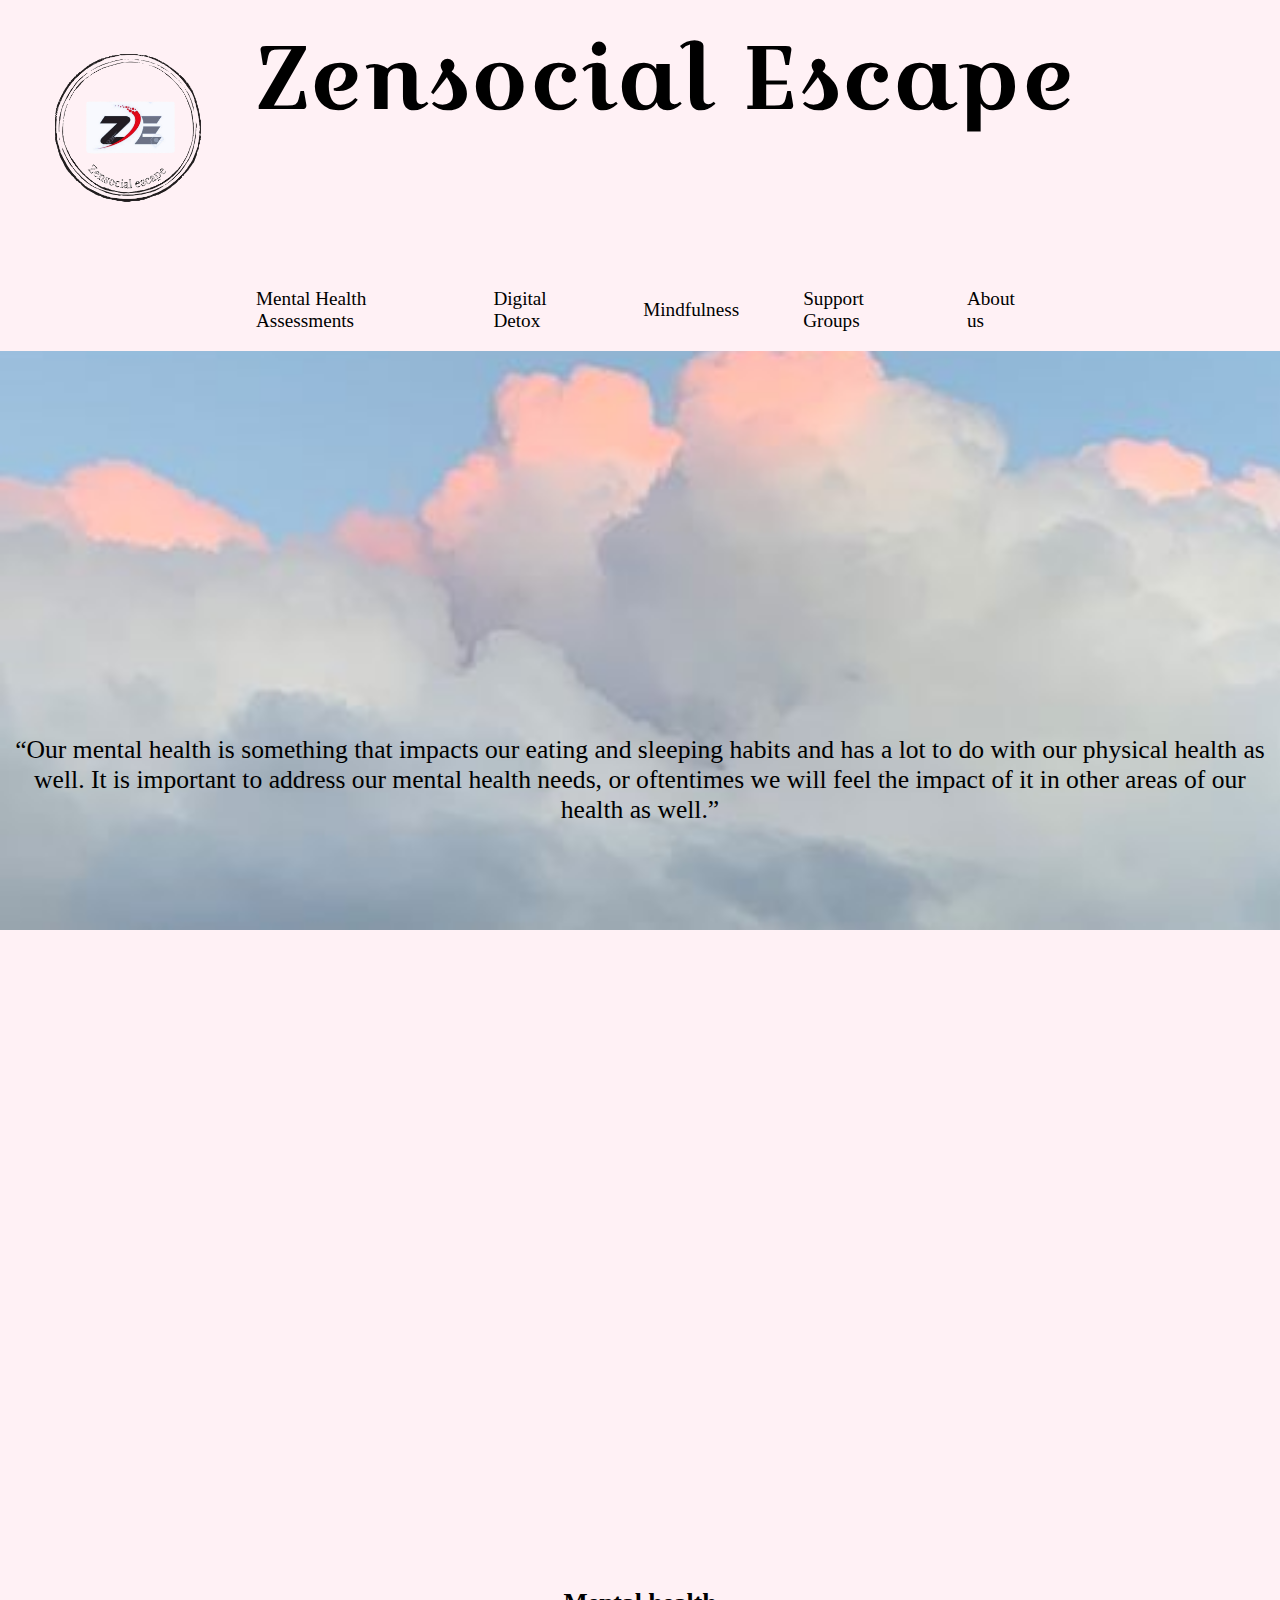
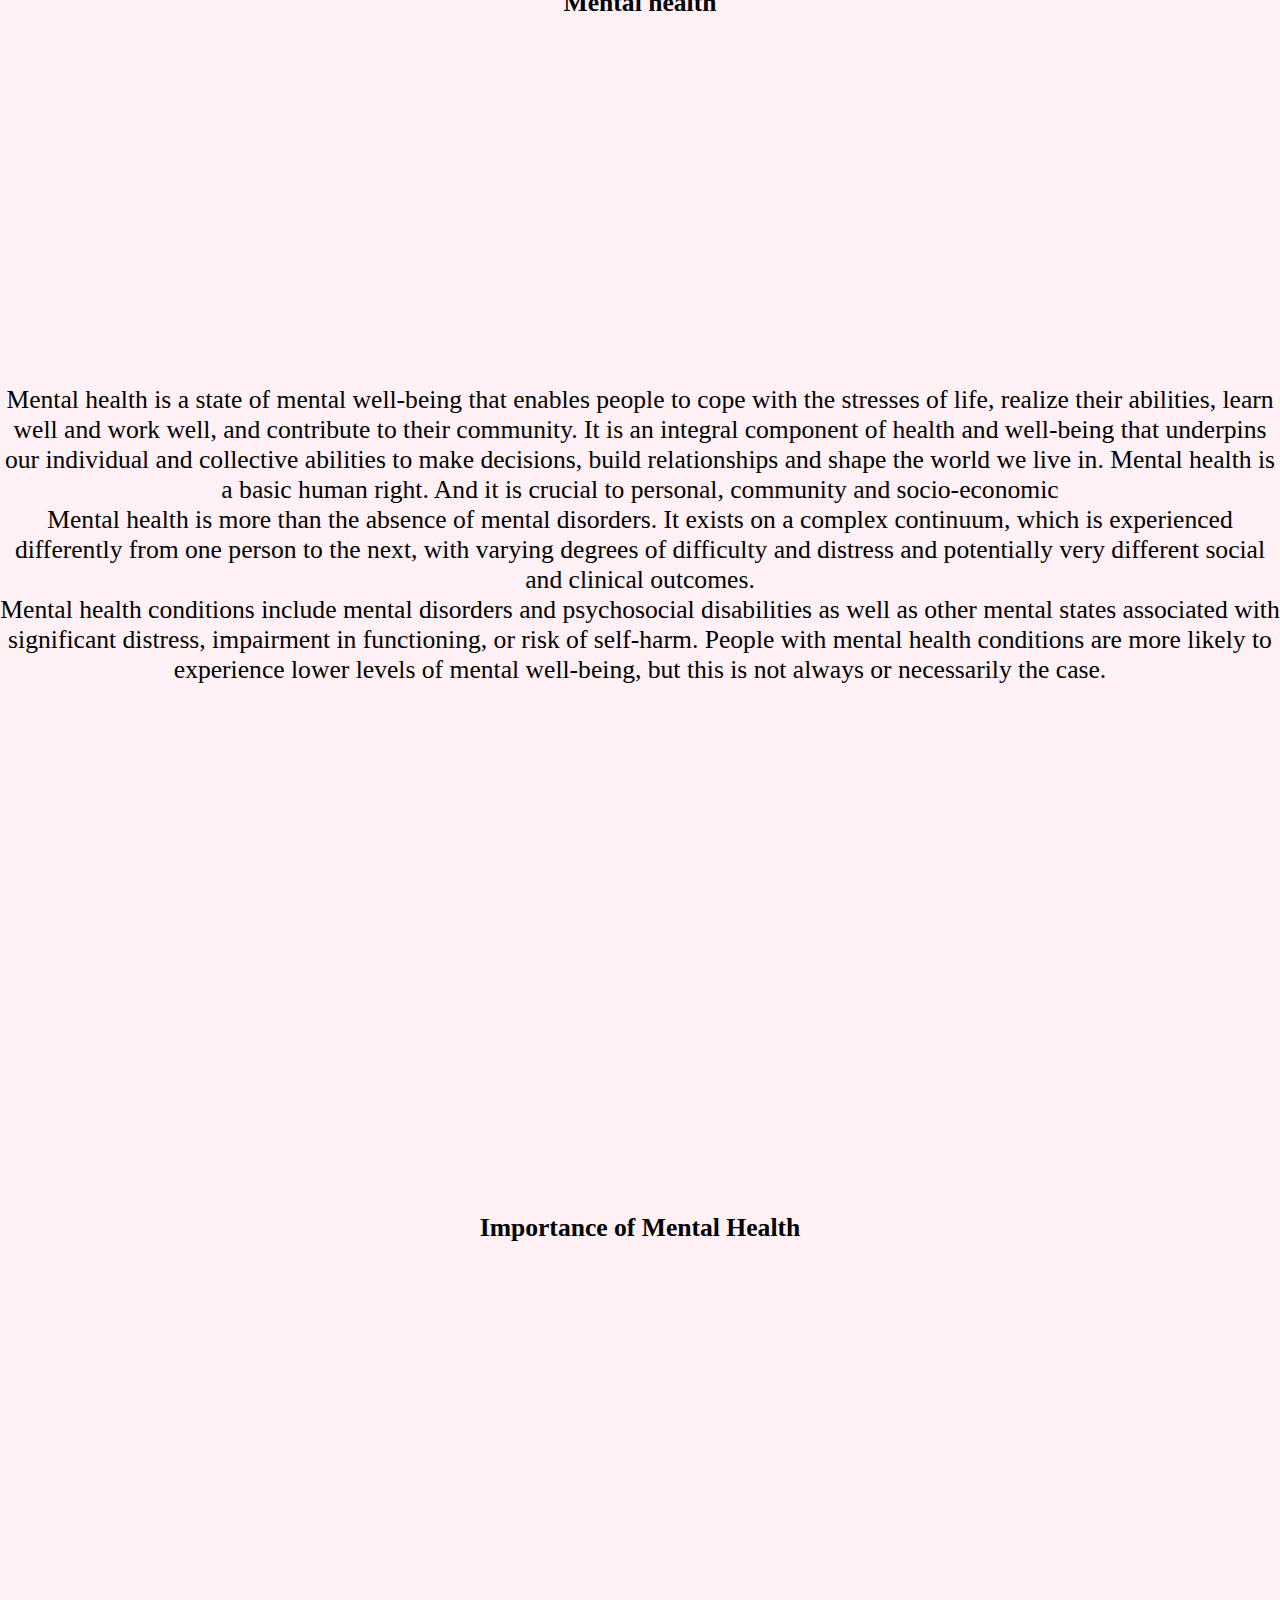
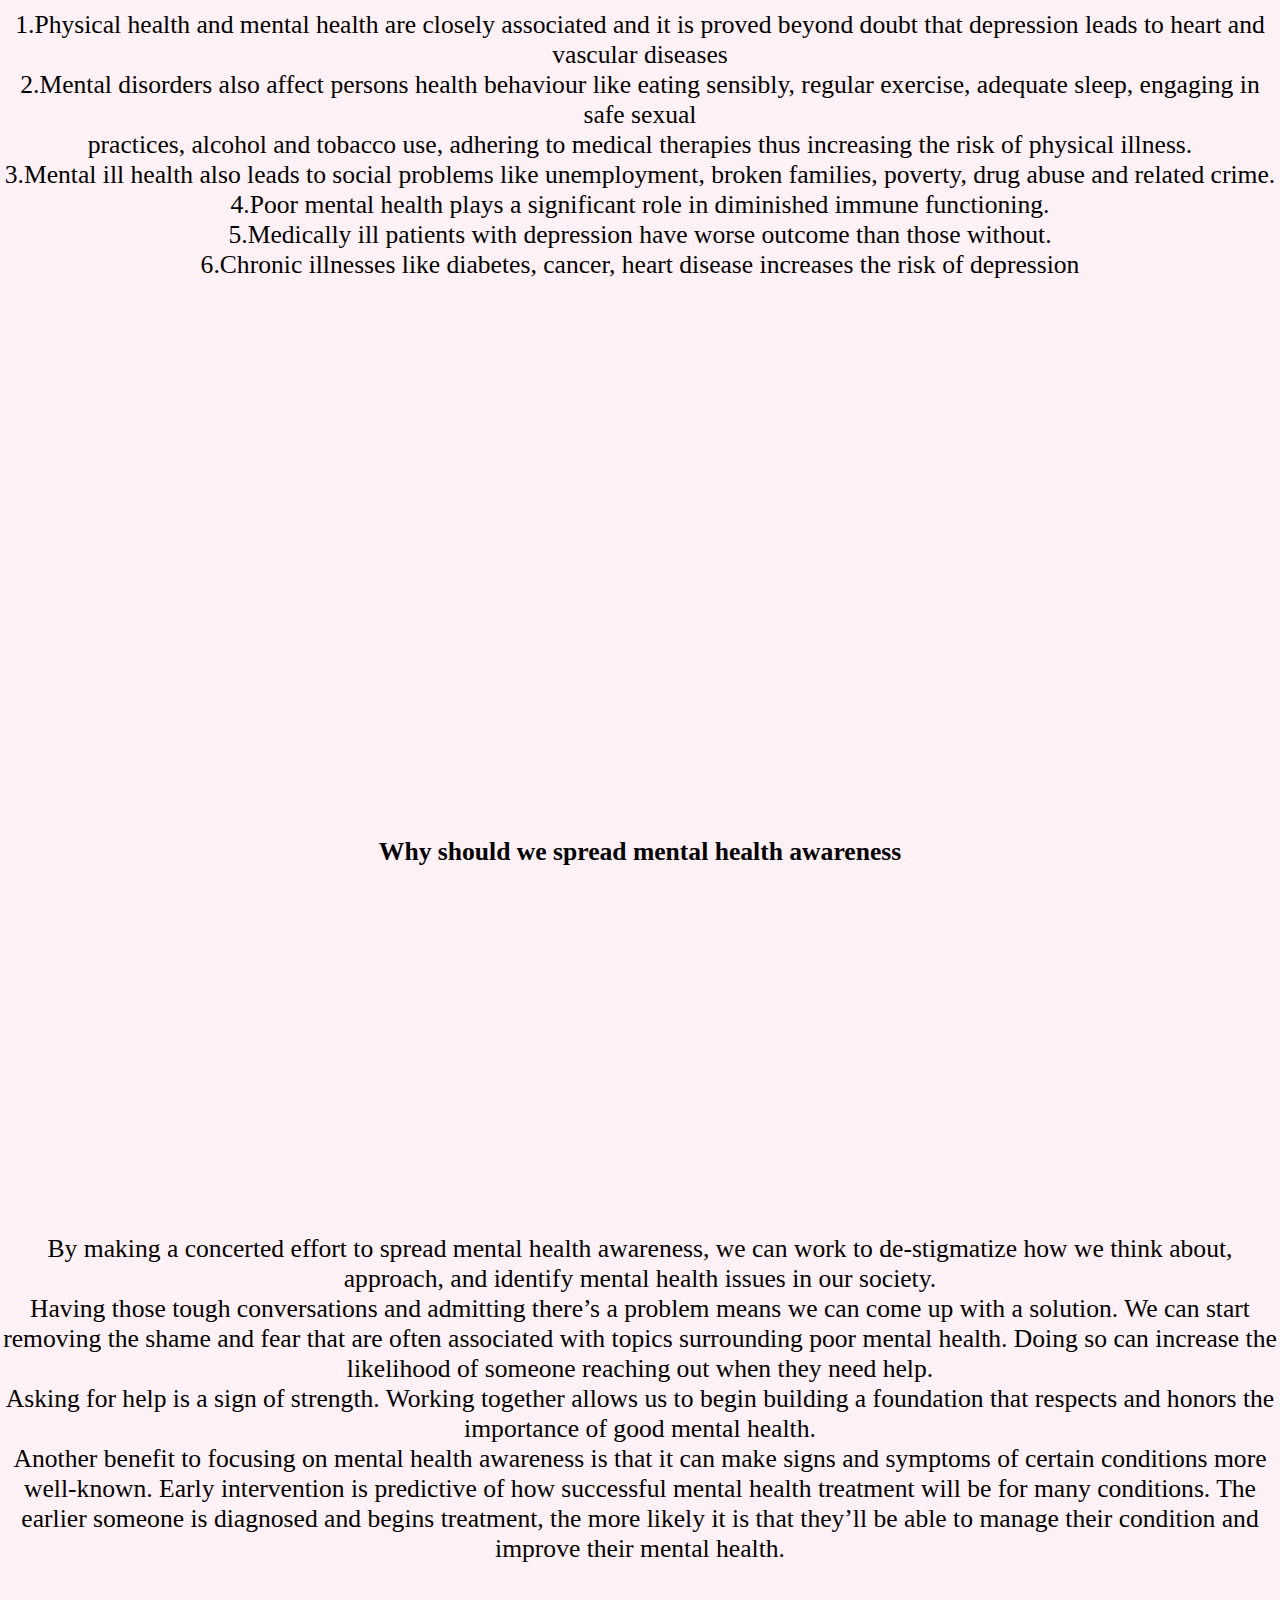
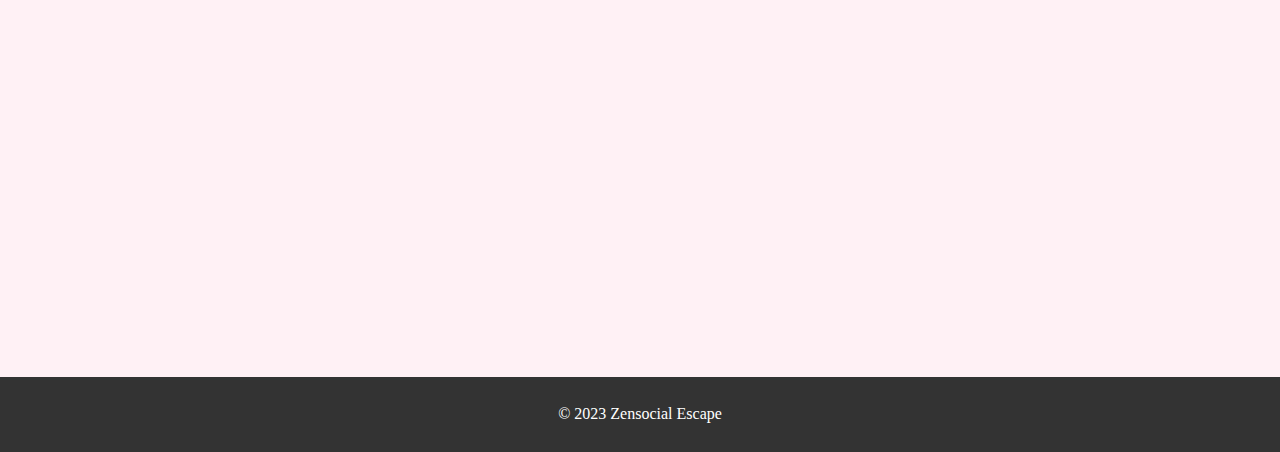
<file: index.html>
<!DOCTYPE html>
<html lang="en">
<head>
    <meta charset="UTF-8">
    <meta http-equiv="X-UA-Compatible" content="IE=edge">
    <meta name="viewport" content="width=device-width, initial-scale=1.0">
    <title>Zensocial Escape</title>
    <link rel="stylesheet" href="style.css">
    <style>
        @import url('https://fonts.googleapis.com/css2?family=Croissant+One&family=Roboto:wght@100;300&display=swap');
      </style>
    
</head>
<body >
    <script src="script.js"></script>
    <header>
        <nav>
            <div class="navigation_container">
                <div class="logo_container">
                    <img src="logo1.png" alt="logo">
                    <span class="name">Zensocial Escape</span>
                </div>
                <div class="elements">
                    <ul>
                    <li><a href="index1.html" style="color: black;">Mental Health Assessments</a> 
                    <li><a href="index2.html" style="color: black;">Digital Detox</a></li>
                    <li><a href="Mindfullness.html" style="color: black;">Mindfulness</a></li>
                    <li><a href="home11.html" style="color: black;">Support Groups</a></li>
                    <li><a href="about.html" style="color: black;">About us</a></li>
                </ul>
                    
                </div>
                
               </div>
     </nav>

    </header>

    <section class="pimg1">
        <div class="ptext">
            <span class="textBg">
                “Our mental health is something that impacts our eating and sleeping habits and has a lot to do with our physical health as well. It is important to address our mental health needs, or oftentimes we will feel the impact of it in other areas of our health as well.”
            </span>
        </div>
    </section>
   <section class="section section_light">
    <h2>Mental health</h2>
    
   </section>

   <section class="pimg2">
    <div class="ptext">
        <span class="textBg">
            <p>Mental health is a state of mental well-being that enables people to cope with the stresses of life, realize their abilities, learn well and work well, and contribute to their community. It is an integral component of health and well-being that underpins our individual and collective abilities to make decisions, build relationships and shape the world we live in. Mental health is a basic human right. And it is crucial to personal, community and socio-economic <br>

                Mental health is more than the absence of mental disorders. It exists on a complex continuum, which is experienced differently from one person to the next, with varying degrees of difficulty and distress and potentially very different social and clinical outcomes.<br>
                
                Mental health conditions include mental disorders and psychosocial disabilities as well as other mental states associated with significant distress, impairment in functioning, or risk of self-harm. People with mental health conditions are more likely to experience lower levels of mental well-being, but this is not always or necessarily the case. </p>
        
        </span>
    </div>
</section>

<section class="section section_light">
    <h2>Importance of Mental Health</h2>
    

   </section>

   <section class="pimg3">
    <div class="ptext">
        <span class="textBg">
            <p>
                1.Physical health and mental health are closely associated and it is proved beyond doubt that depression leads to heart and vascular diseases<br>
                2.Mental disorders also affect persons health behaviour like eating sensibly, regular exercise, adequate sleep, engaging in safe sexual<br>       practices, alcohol and tobacco use, adhering to medical therapies thus increasing the risk of physical illness.<br>
                3.Mental ill health also leads to social problems like unemployment, broken families, poverty, drug abuse and related crime.<br>
                4.Poor mental health plays a significant role in diminished immune functioning.<br>
                5.Medically ill patients with depression have worse outcome than those without.<br>
                6.Chronic illnesses like diabetes, cancer, heart disease increases the risk of depression<br>
             
             </p>
        </span>
    </div>
</section>

<section class="section section_light">
    <h2> Why should we spread mental health awareness</h2>
    
    
   </section>
   <section class="pimg4">
    <div class="ptext">
        <span class="textBg">
            <p>By making a concerted effort to spread mental health awareness, we can work to de-stigmatize how we think about, approach, and identify mental health issues in our society. <br>

                Having those tough conversations and admitting there’s a problem means we can come up with a solution. We can start removing the shame and fear that are often associated with topics surrounding poor mental health. Doing so can increase the likelihood of someone reaching out when they need help.<br>
                
                Asking for help is a sign of strength. Working together allows us to begin building a foundation that respects and honors the importance of good mental health.<br>
                
                Another benefit to focusing on mental health awareness is that it can make signs and symptoms of certain conditions more well-known. Early intervention is predictive of how successful mental health treatment will be for many conditions. The earlier someone is diagnosed and begins treatment, the more likely it is that they’ll be able to manage their condition and improve their mental health.</p>
        
        </span>
    </div>
</section>
<footer id="footer">
    <p>&copy; 2023 Zensocial Escape</p>
    </footer>
    
</body>
</html>
</file>
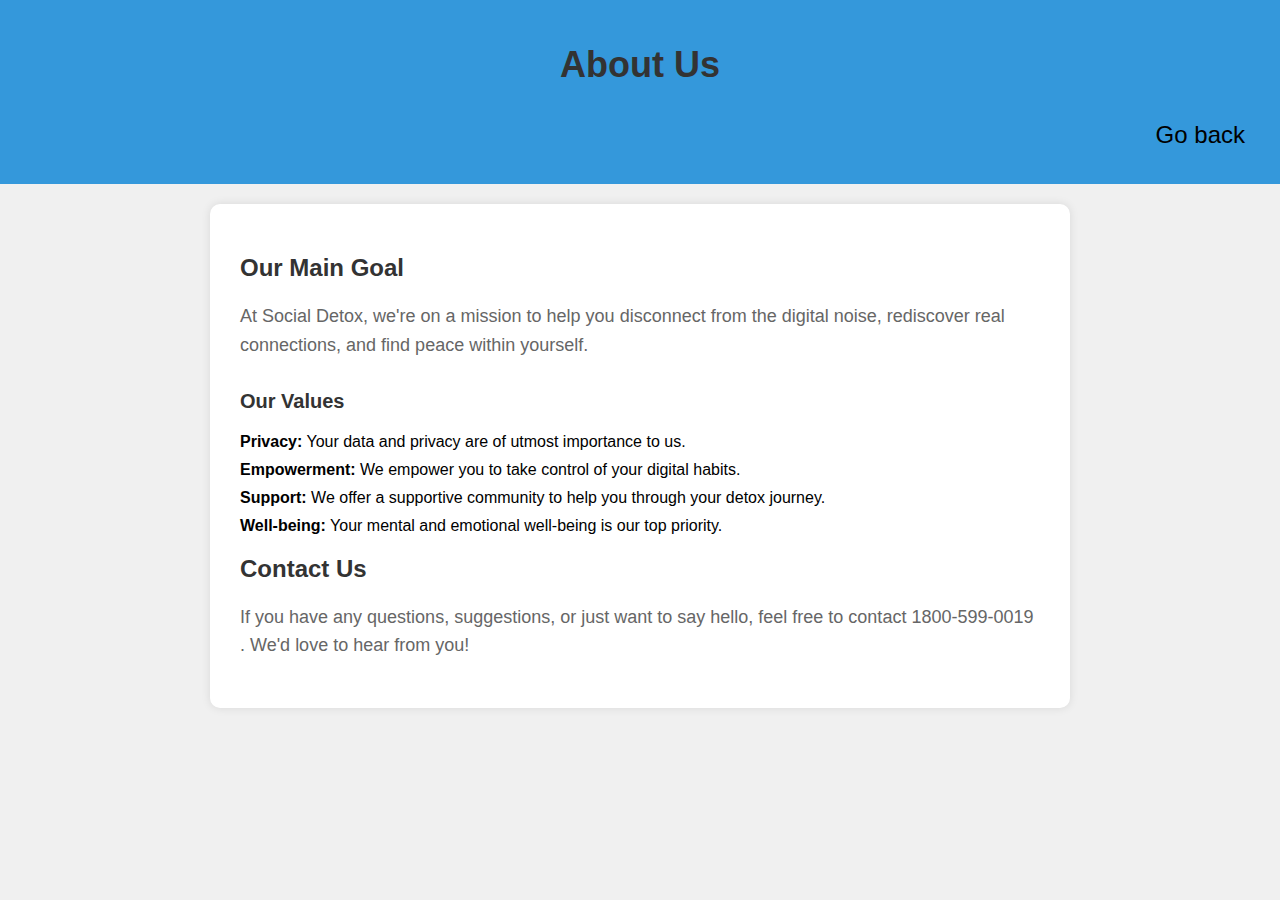
<file: about.html>
<!DOCTYPE html>
<html lang="en">
<head>
    <meta charset="UTF-8">
    <meta name="viewport" content="width=device-width, initial-scale=1.0">
    <title>About Us - Social Detox</title>
    <style>
        
        body {
            font-family: Arial, sans-serif;
            background-color: #f0f0f0;
            margin: 0;
            padding: 0;
        }
        .header {
            background-color: #3498db;
            color: #fff;
            padding: 20px;
            text-align: center;
        }
        .container {
            max-width: 800px;
            margin: 20px auto;
            background-color: #fff;
            border-radius: 10px;
            padding: 30px;
            box-shadow: 0 0 10px rgba(0, 0, 0, 0.1);
        }
        h1 {
            font-size: 36px;
            margin-bottom: 20px;
            color: #333;
        }
        h2 {
            font-size: 24px;
            margin-top: 20px;
            color: #333;
        }
        p {
            font-size: 18px;
            line-height: 1.6;
            color: #666;
        }
        .values {
            margin-top: 30px;
        }
        .values h3 {
            font-size: 20px;
            color: #333;
        }
        .values ul {
            list-style: none;
            padding: 0;
        }
        .values li {
            margin-bottom: 10px;
        }
        nav {
    
    overflow: hidden;
    text-align: center;
}
a:hover {
    text-decoration: underline;
    }

nav a {
    text-decoration: none;
    padding: 15px;
    text-align: center;
    float: right;
    color: rgb(0, 0, 0);
    font-size: x-large;
}
    </style>
</head>
<body>
    <div class="header">
        <h1>About Us</h1>
        <nav>
            <a href="index.html">Go back</a>    
        </nav>
    </div>
    <div class="container">
        <h2>Our Main Goal </h2>
        <p>At Social Detox, we're on a mission to help you disconnect from the digital noise, rediscover real connections, and find peace within yourself.</p>

        <div class="values">
            <h3>Our Values</h3>
            <ul>
                <li><strong>Privacy:</strong> Your data and privacy are of utmost importance to us.</li>
                <li><strong>Empowerment:</strong> We empower you to take control of your digital habits.</li>
                <li><strong>Support:</strong> We offer a supportive community to help you through your detox journey.</li>
                <li><strong>Well-being:</strong> Your mental and emotional well-being is our top priority.</li>
            </ul>

            <h2>Contact Us</h2>
        <p>If you have any questions, suggestions, or just want to say hello, feel free to contact 1800-599-0019 . We'd love to hear from you!</p>
    </div>
</body>
</html>
</file>
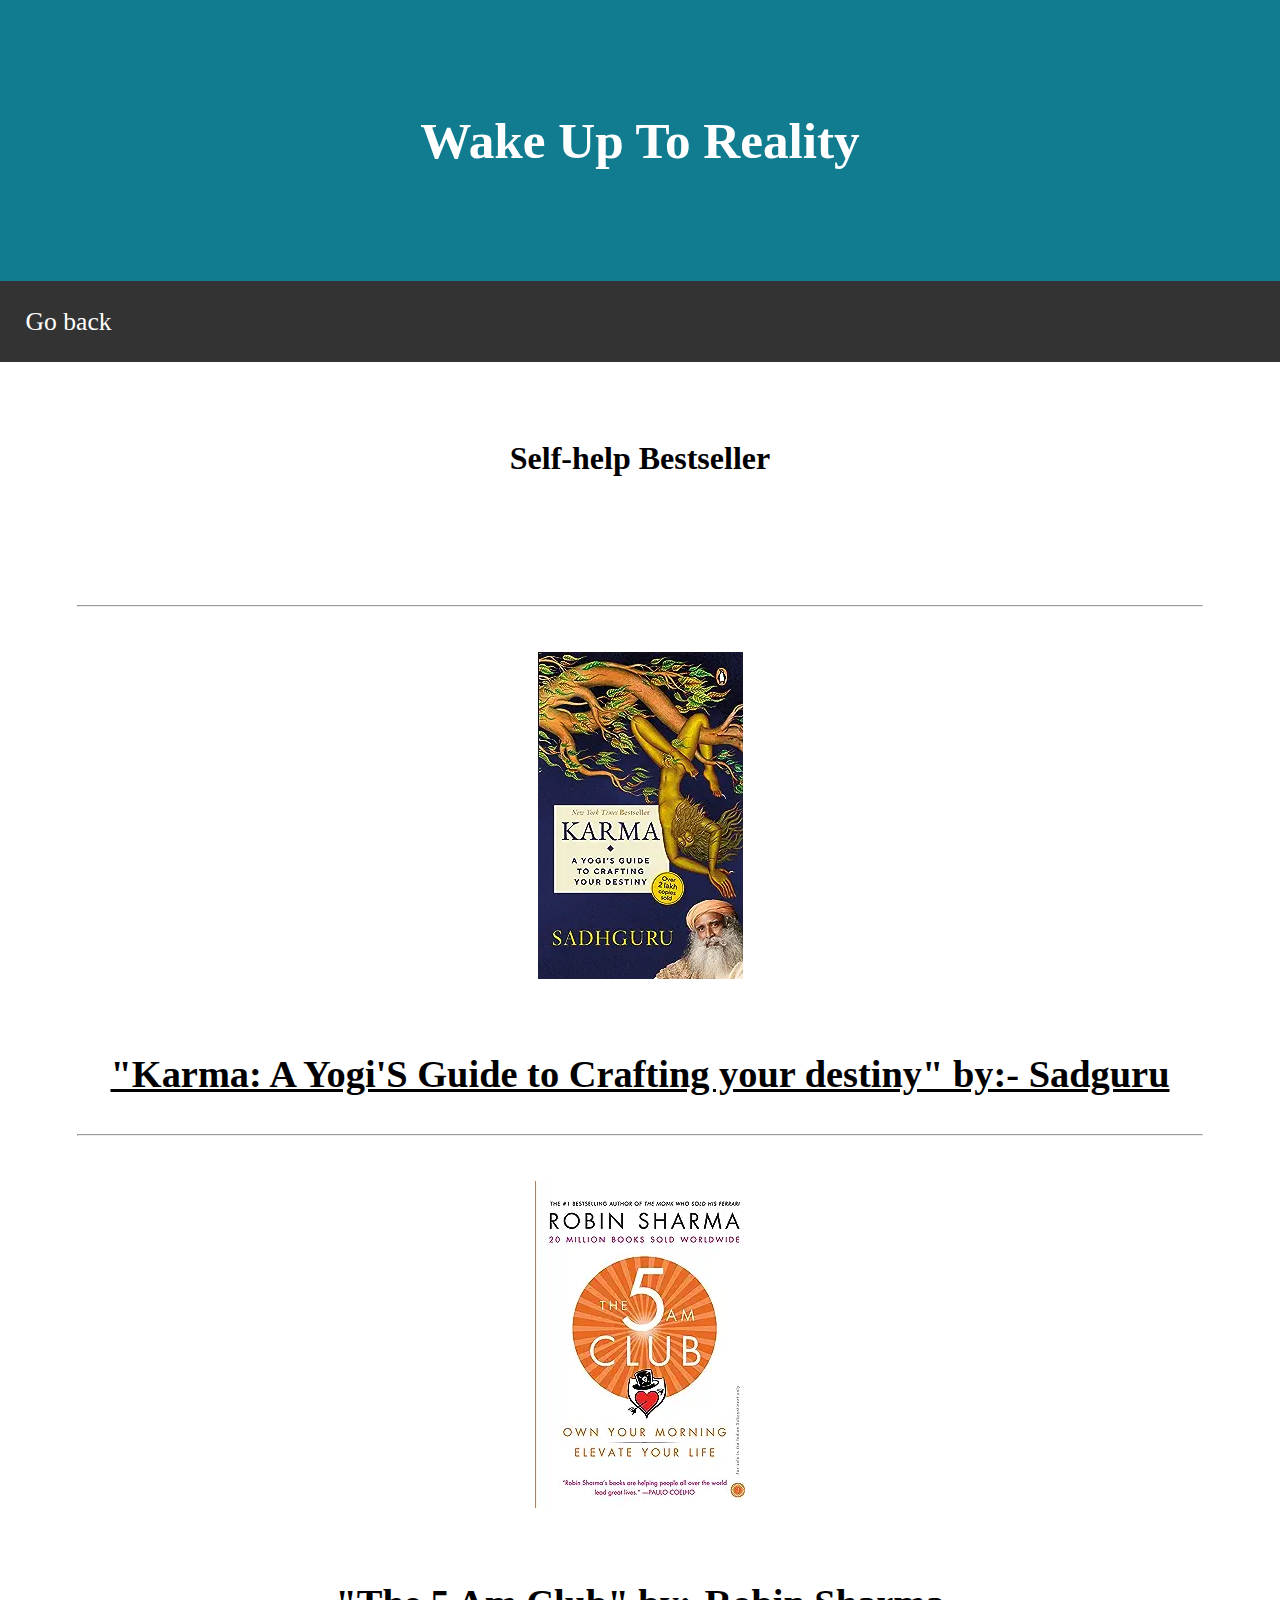
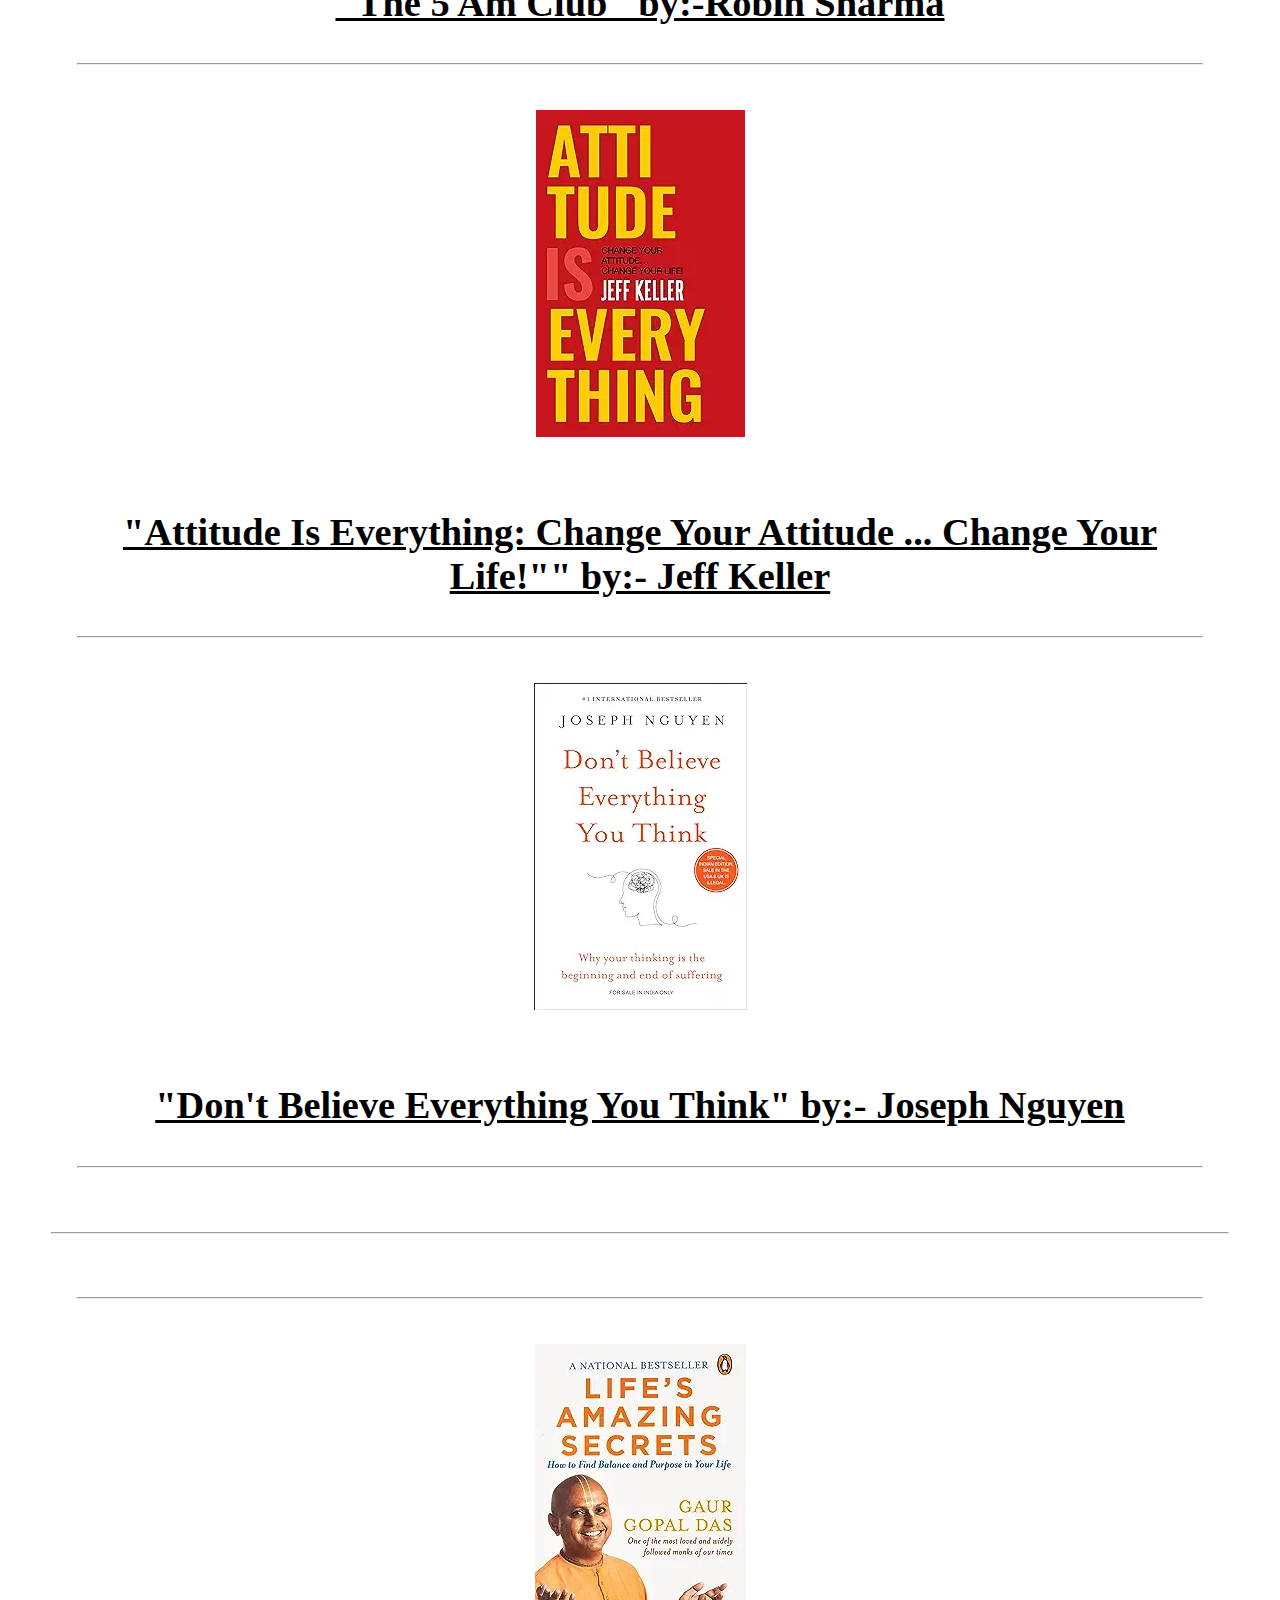
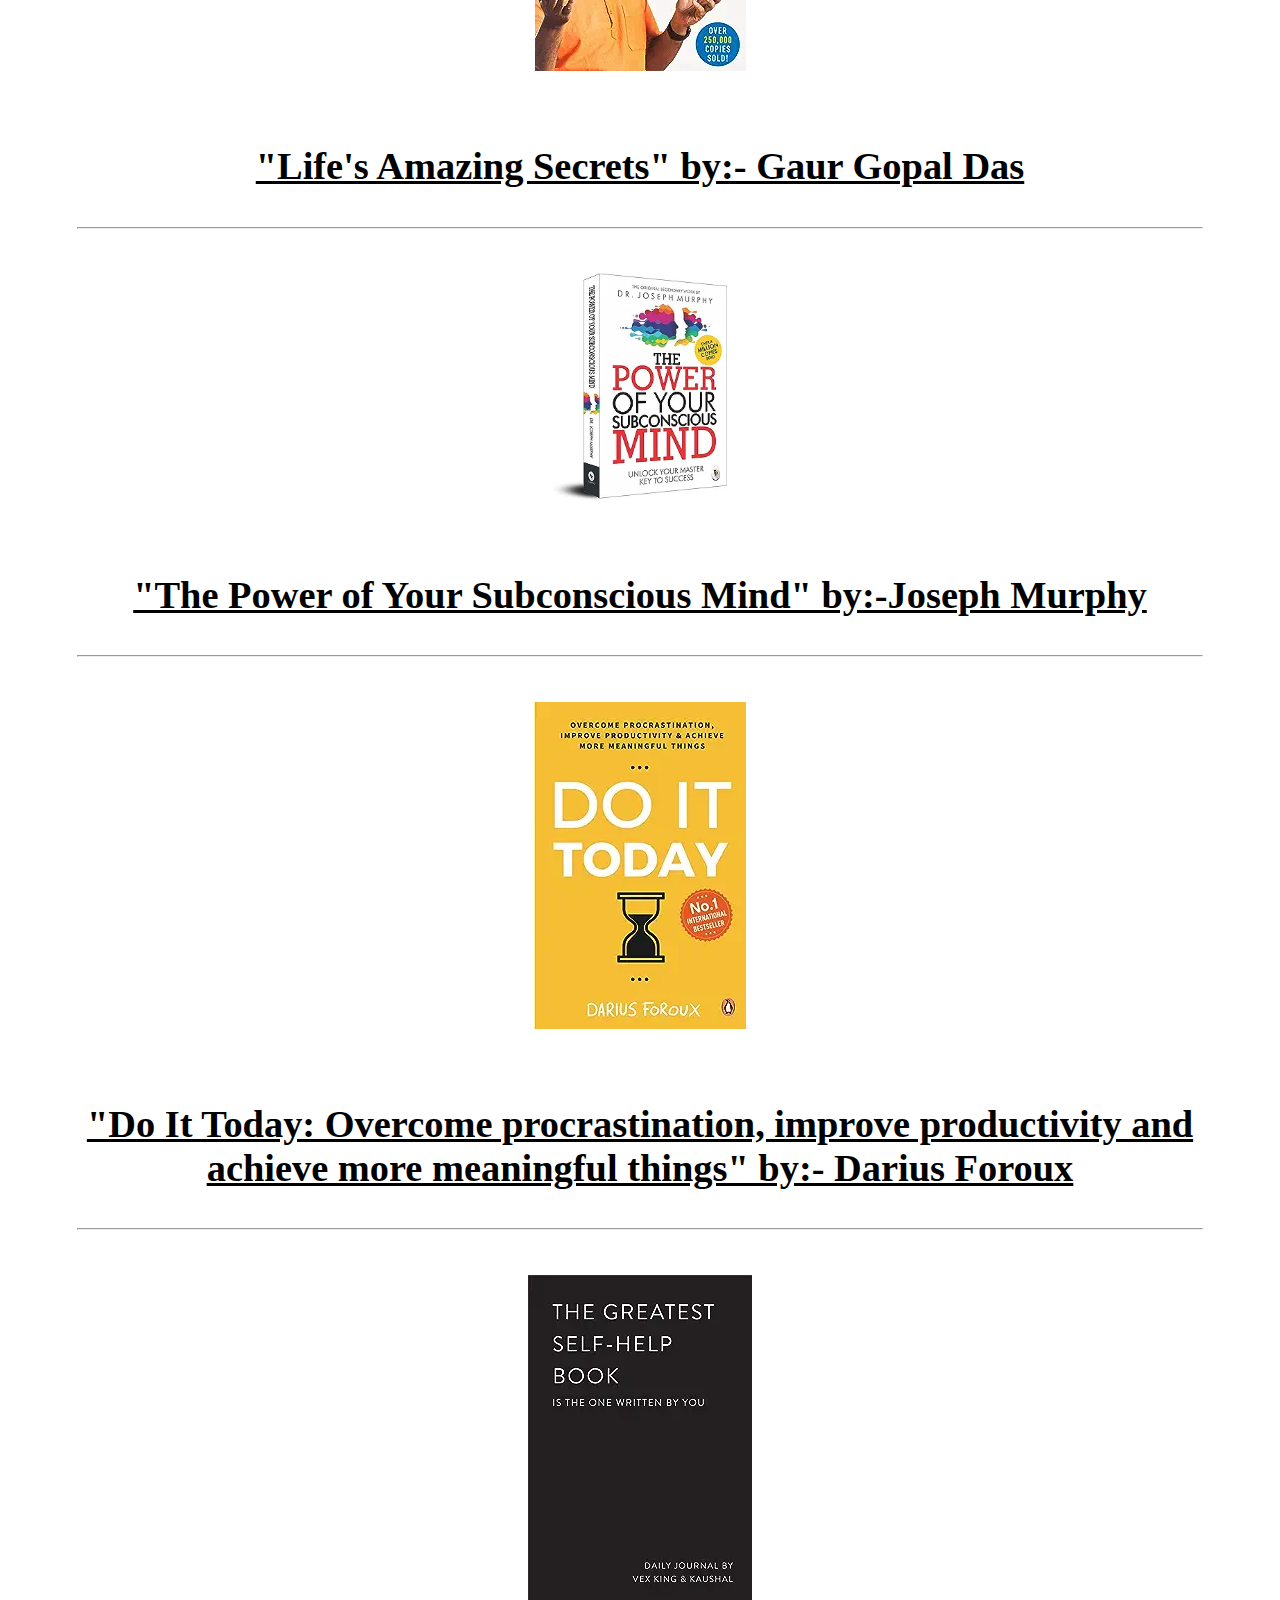
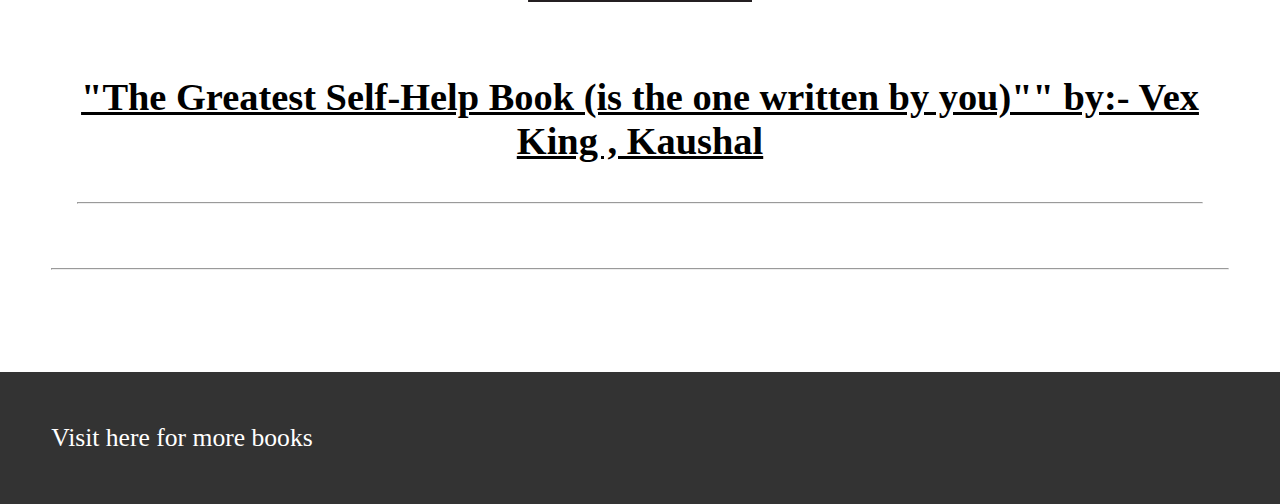
<file: book.html>
<!DOCTYPE html>
<html lang="en">
<head>
    <meta charset="UTF-8">
    <meta name="viewport" content="width=device-width, initial-scale=1.0">
    <title>Book Worms</title>
    <link rel="stylesheet" href="style33.css">
</head>
<body>
    <header>
        <h1>Wake Up To Reality</h1>
    </header>
    <nav>
        <a href="home11.html" >Go back</a>
         
    </nav>
    <main>
        
            <h2 style="font-size: xx-large;"> Self-help Bestseller<h2>
                <section>
                <hr>
              <a href="https://www.amazon.in/sspa/click?ie=UTF8&spc=MToyMDU4MDc5MTk5OTY4NjMwOjE2OTU0NTM0Mjk6c3BfYXRmOjMwMDA0ODY5NjUyODgzMjo6MDo6&url=%2FKARMA-YOGIS-GUIDE-CRAFTING-DESTINY%2Fdp%2F0143452673%2Fref%3Dsr_1_1_sspa%3Fkeywords%3Dself%2Bhelp%2Bbook%2Bbestseller%26qid%3D1695453429%26sr%3D8-1-spons%26sp_csd%3Dd2lkZ2V0TmFtZT1zcF9hdGY%26psc%3D1" target="_blank" style="color: black;"> <img src="book1.jpg" alt=""> <p>"Karma: A Yogi'S Guide to Crafting your destiny"
                    by:- Sadguru</p></a>
                    <hr>
             <a href="https://www.amazon.in/sspa/click?ie=UTF8&spc=MToyMDU4MDc5MTk5OTY4NjMwOjE2OTU0NTM0Mjk6c3BfYXRmOjIwMDE4MTUyNTUxOTA0OjowOjo&url=%2FAM-Club-Your-Morning-Elevate%2Fdp%2F9387944891%2Fref%3Dsr_1_2_sspa%3Fkeywords%3Dself%2Bhelp%2Bbook%2Bbestseller%26qid%3D1695453429%26sr%3D8-2-spons%26sp_csd%3Dd2lkZ2V0TmFtZT1zcF9hdGY%26psc%3D1" target="_blank" style="color: black;">  <img src="book2.jpg" alt=""><p><b>"The 5 Am Club"
                    by:-Robin Sharma </b></p></a> 
                     <hr>
              <a href="https://www.amazon.in/Attitude-Everything-Change-Your-Life/dp/9351772071/ref=sr_1_15?keywords=self+help+book+bestseller&qid=1695454042&sr=8-15" target="_blank" style="color: black;"> <img src="book3.jpg" alt=""> <p>"Attitude Is Everything: Change Your Attitude ... Change Your Life!""
                    by:-  Jeff Keller </p></a>
                    <hr>
              <a href="https://www.amazon.in/Dont-Believe-Everything-You-Think/dp/935543135X/ref=sr_1_17?keywords=self+help+book+bestseller&qid=1695454042&sr=8-17" target="_blank" style="color: black;"> <img src="book4.jpg" alt=""> <p>"Don't Believe Everything You Think"
                    by:- Joseph Nguyen
                </p></a>
                <hr>
            </section>
            <hr>
            <section>
                <hr>
             <a href="https://www.amazon.in/Lifes-Amazing-Secrets-Balance-Purpose/dp/0143442295/ref=sr_1_18?keywords=self+help+book+bestseller&qid=1695454042&sr=8-18" target="_blank" rel="noopener noreferrer" style="color: black;"> <img src="book5.jpg" alt="">  <p>"Life's Amazing Secrets"
                    by:- Gaur Gopal Das
                </p></a>
                <hr>
              <a href="https://www.amazon.in/Power-Your-Subconscious-Mind-Success/dp/8172345666/ref=sr_1_20?keywords=self+help+book+bestseller&qid=1695454042&sr=8-20" target="_blank" rel="noopener noreferrer" style="color: black;"> <img src="book6.jpg"height="347" width="225"alt=""> <p>"The Power of Your Subconscious Mind"
                    by:-Joseph Murphy 
                </p></a>
                <hr>
              <a href="https://www.amazon.in/Power-Your-Subconscious-Mind-Success/dp/8172345666/ref=sr_1_20?keywords=self+help+book+bestseller&qid=1695454042&sr=8-20" target="_blank" rel="noopener noreferrer" style="color: black;"><img src="book7.jpg" alt=""> <p>"Do It Today: Overcome procrastination, improve productivity and achieve more meaningful things"
                    by:- Darius Foroux
                </p></a>
                <hr>
              <a href="https://www.amazon.in/sspa/click?ie=UTF8&spc=MTozMjUyOTM4MTAwNDEzNjMwOjE2OTU0NTM0Mjk6c3Bfc2VhcmNoX3RoZW1hdGljOjMwMDA0MzYxNzA3OTAzMjo6MTo6&url=%2FGreatest-Self-Help-Book-one-written%2Fdp%2F1035005204%2Fref%3Dsxin_17_pa_sp_search_thematic_sspa%3Fcontent-id%3Damzn1.sym.eb0eddfe-2fe0-408a-99ae-5083eea66706%253Aamzn1.sym.eb0eddfe-2fe0-408a-99ae-5083eea66706%26cv_ct_cx%3Dself%2Bhelp%2Bbook%2Bbestseller%26keywords%3Dself%2Bhelp%2Bbook%2Bbestseller%26pd_rd_i%3D1035005204%26pd_rd_r%3Daf921f94-b2e4-459c-b350-9d04931f1b39%26pd_rd_w%3DSJkEY%26pd_rd_wg%3Db3etk%26pf_rd_p%3Deb0eddfe-2fe0-408a-99ae-5083eea66706%26pf_rd_r%3D4DY0RBZN14YDFF2Q1GK3%26qid%3D1695453429%26sbo%3DRZvfv%252F%252FHxDF%252BO5021pAnSA%253D%253D%26sr%3D1-2-ebc4b544-cd34-4e73-97cd-79e4adede93a-spons%26sp_csd%3Dd2lkZ2V0TmFtZT1zcF9zZWFyY2hfdGhlbWF0aWM%26psc%3D1" target="_blank" rel="noopener noreferrer" style="color: black;"><img src="book8.jpg" alt=""><p>"The Greatest Self-Help Book (is the one written by you)""
                    by:- Vex King , Kaushal
                </p></a>
                <hr>
        </section>
        <hr>
    </main>
    <footer>
        <a href="https://www.amazon.in/s?k=self+help+book+bestseller&ref=nb_sb_noss" >Visit here for more books</a>
    </footer>
</body>
</html>
</file>
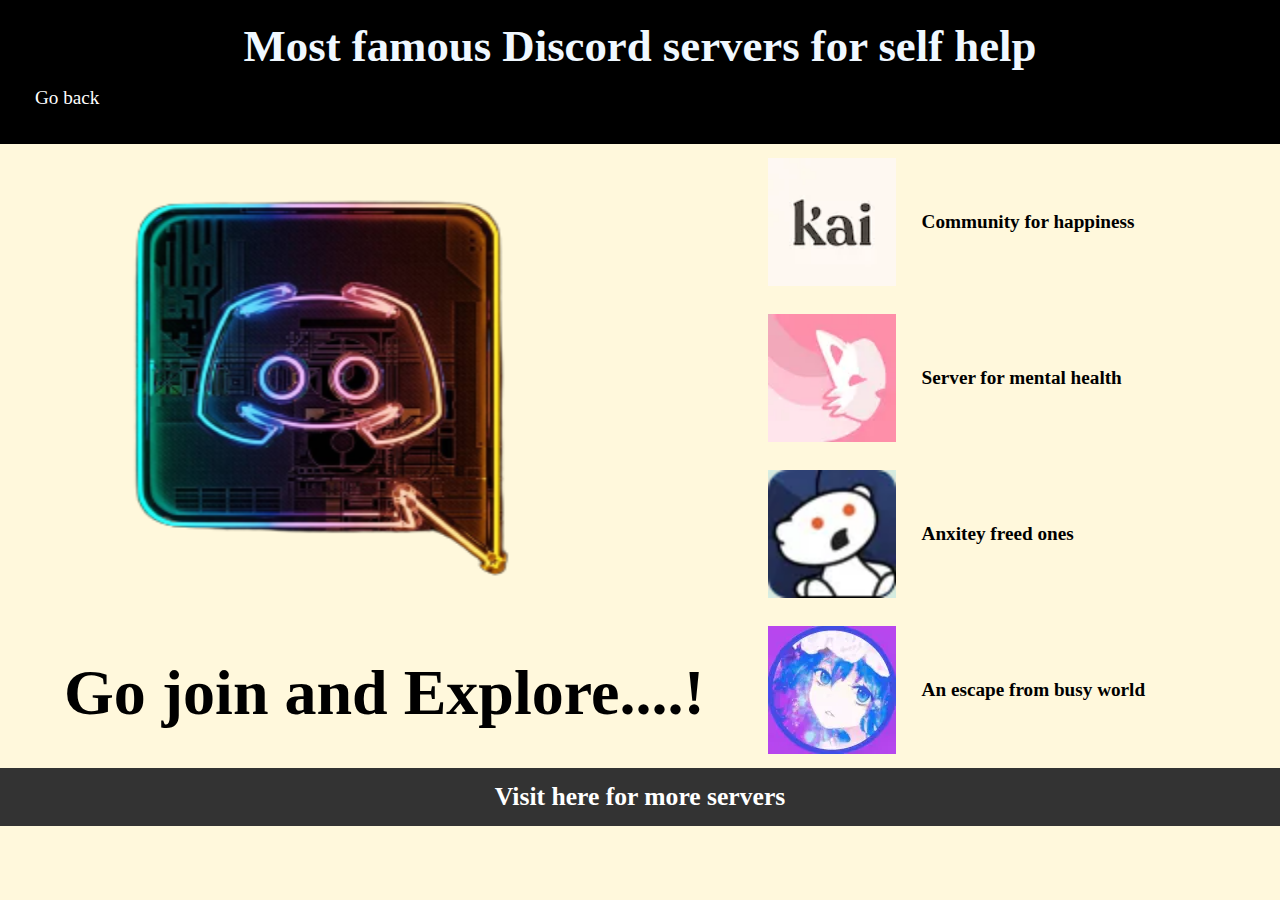
<file: discord.html>
<!DOCTYPE html>
<html lang="en">
<head>
    <meta charset="UTF-8">
    <meta name="viewport" content="width=device-width, initial-scale=1.0">
    <link rel="stylesheet" href="style44.css">
    <title>Discord</title>
</head>
<body>
    <header>
   <h1>
        Most famous Discord servers for self help
    </h1> 
    <nav>
        <a href="home11.html">Go back</a>
    </nav>
</header>
<div id="sec">
    <img src="discordimg.png" alt="">
    <h2>Go join and Explore....!</h2>
    <a href="https://top.gg/servers/859736561830592522" target="_blank" rel="noopener noreferrer"> <img src="1st image.jpg" height="96px" width="96px"><h3>Community for happiness</h3></a>
    <a href="https://top.gg/servers/605185531462156307" target="_blank" rel="noopener noreferrer"><img src="mental.jpg" height="96px" width="96px"><h3>Server for mental health  </h3></a>
    <a href="https://top.gg/servers/223009059400450048" target="_blank" rel="noopener noreferrer"><img src="anx.jpg" height="96px" width="96px"><h3>Anxitey freed ones</h3></a>
    <a href="https://top.gg/servers/711592223631999066" target="_blank" rel="noopener noreferrer"><img src="escape.jpg"height="96px" width="96px"><h3>An escape from busy world</h3></a>
</div>
 <footer>
     <a href="https://top.gg/servers/859736561830592522" target="_blank" rel="noopener noreferrer"><h2>Visit here for more servers</h2></a>
 </footer>
</body>
</html>
</file>
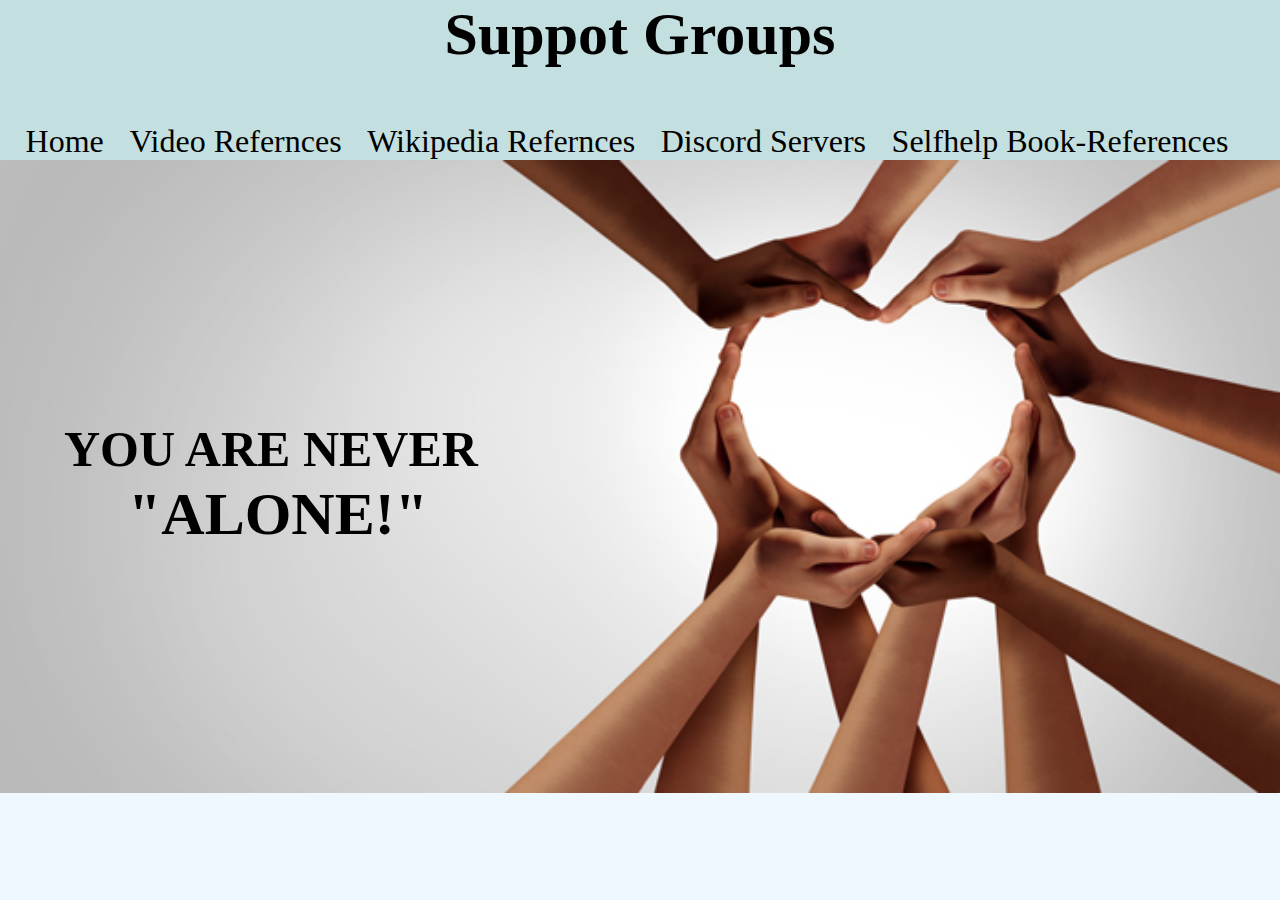
<file: home11.html>
<!DOCTYPE html>
<html lang="en">
<head>
    <meta charset="UTF-8">
    <meta name="viewport" content="width=device-width, initial-scale=1.0">
    <link rel="stylesheet" href="style11.css">
    <title>CSS Level 1</title>
    
    
</head>   

<body><header>
    <h1 id="h1">Suppot Groups</h1>
    <br><br><br>
<div id="a">
  <ul class="navigation">
     <a href="index.html" style="color: black;">Home</a>
    <a href="vid.html" style="color: black;">Video Refernces </a>
    <a href="wiki.html" style="color: black;">Wikipedia Refernces</a>
    <a href="discord.html" style="color: black;">Discord Servers</a>
    <a href="book.html" style="color: black;"> Selfhelp Book-References</a>
    
  </ul>
</header>
<section>
  <h1 id="hh">YOU ARE NEVER</h1>
  <h1 id="main">"ALONE!"</h1>
  <img src="1836218745 (1).jpg" alt="" width=100%>
</section>
</div>
</body>
</html>
</file>
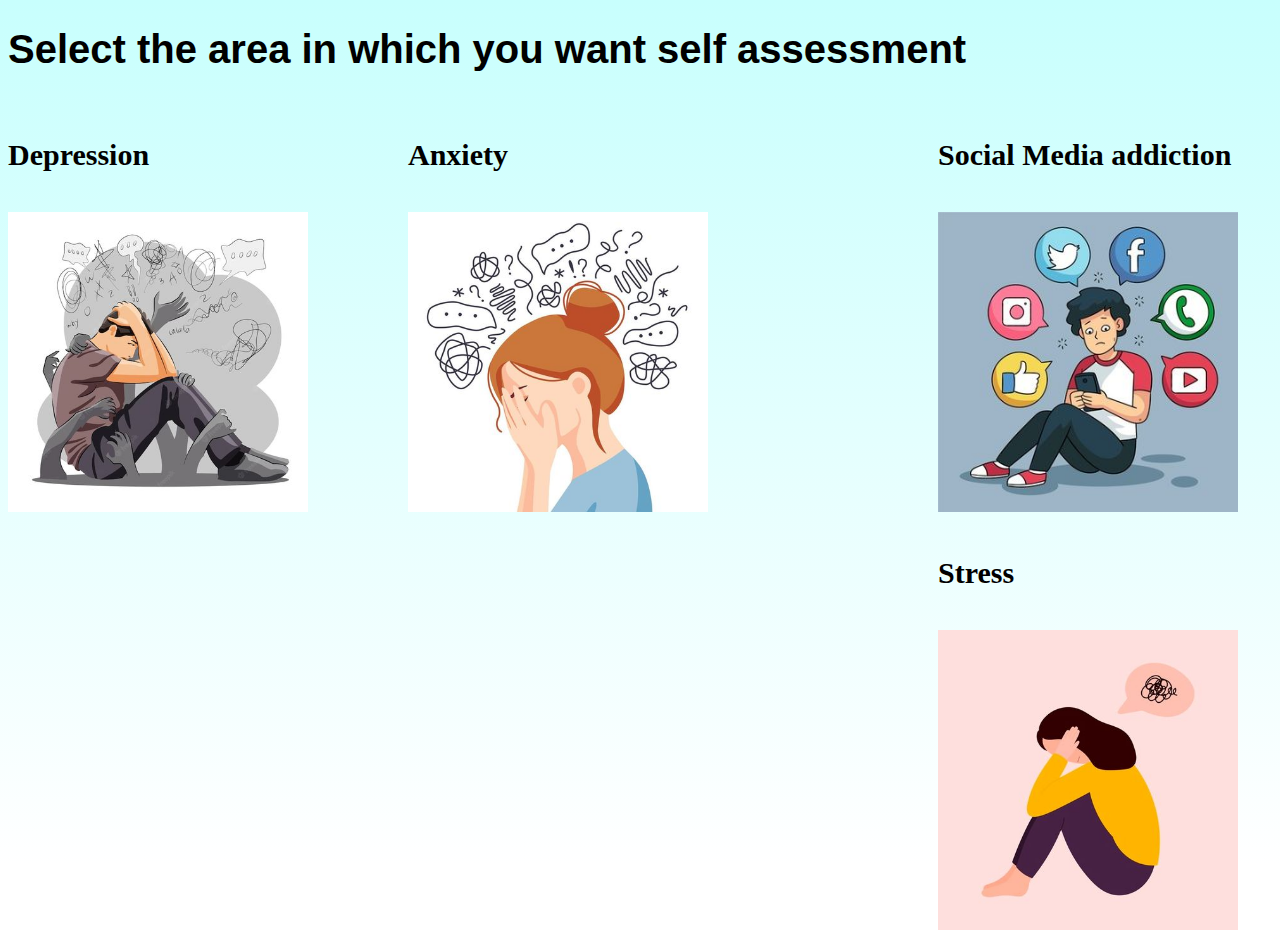
<file: index1.html>
<!DOCTYPE html>
<html lang="en">
<head>
    <meta charset="UTF-8">
    <meta name="viewport" content="width=device-width, initial-scale=1.0">
    <link rel="stylesheet" href="style3.css">
    <title>Mental Health Assessments</title>
   
    
</head>
<body>

    <div class="options">
        <h1>Select the area in which you want self assessment</h1>
<div class="grid_container">
    <div class="depression">
        <h4>Depression</h4>
    <a href="https://screening.mhanational.org/screening-tools/depression/?layout=hide_progress" style="color: black;"><img src="depression1.jpg" alt=""></a>
    </div>

    <div class="anxiety">
        <h4>Anxiety</h4>
        <a href="https://www.psycom.net/anxiety-test" style="color: black;"> <img src="anxiety.jpg" alt=""></a>
    
    </div>

    <div class="socialmedia">
        <h4>Social Media addiction</h4>
        <a href="https://mind.help/assessments/social-media-addiction-test/" style="color: black;"><img src="addiction.jpg" alt=""></a>
        
    </div>

    <div class="stress">
        <h4>Stress</h4>
        <a href="https://www.stress.org.uk/individual-stress-test/" style="color: black;"><img src="stress.jpg" alt=""></a>
    </div>
        
    </div>
        
    </div>
</file>
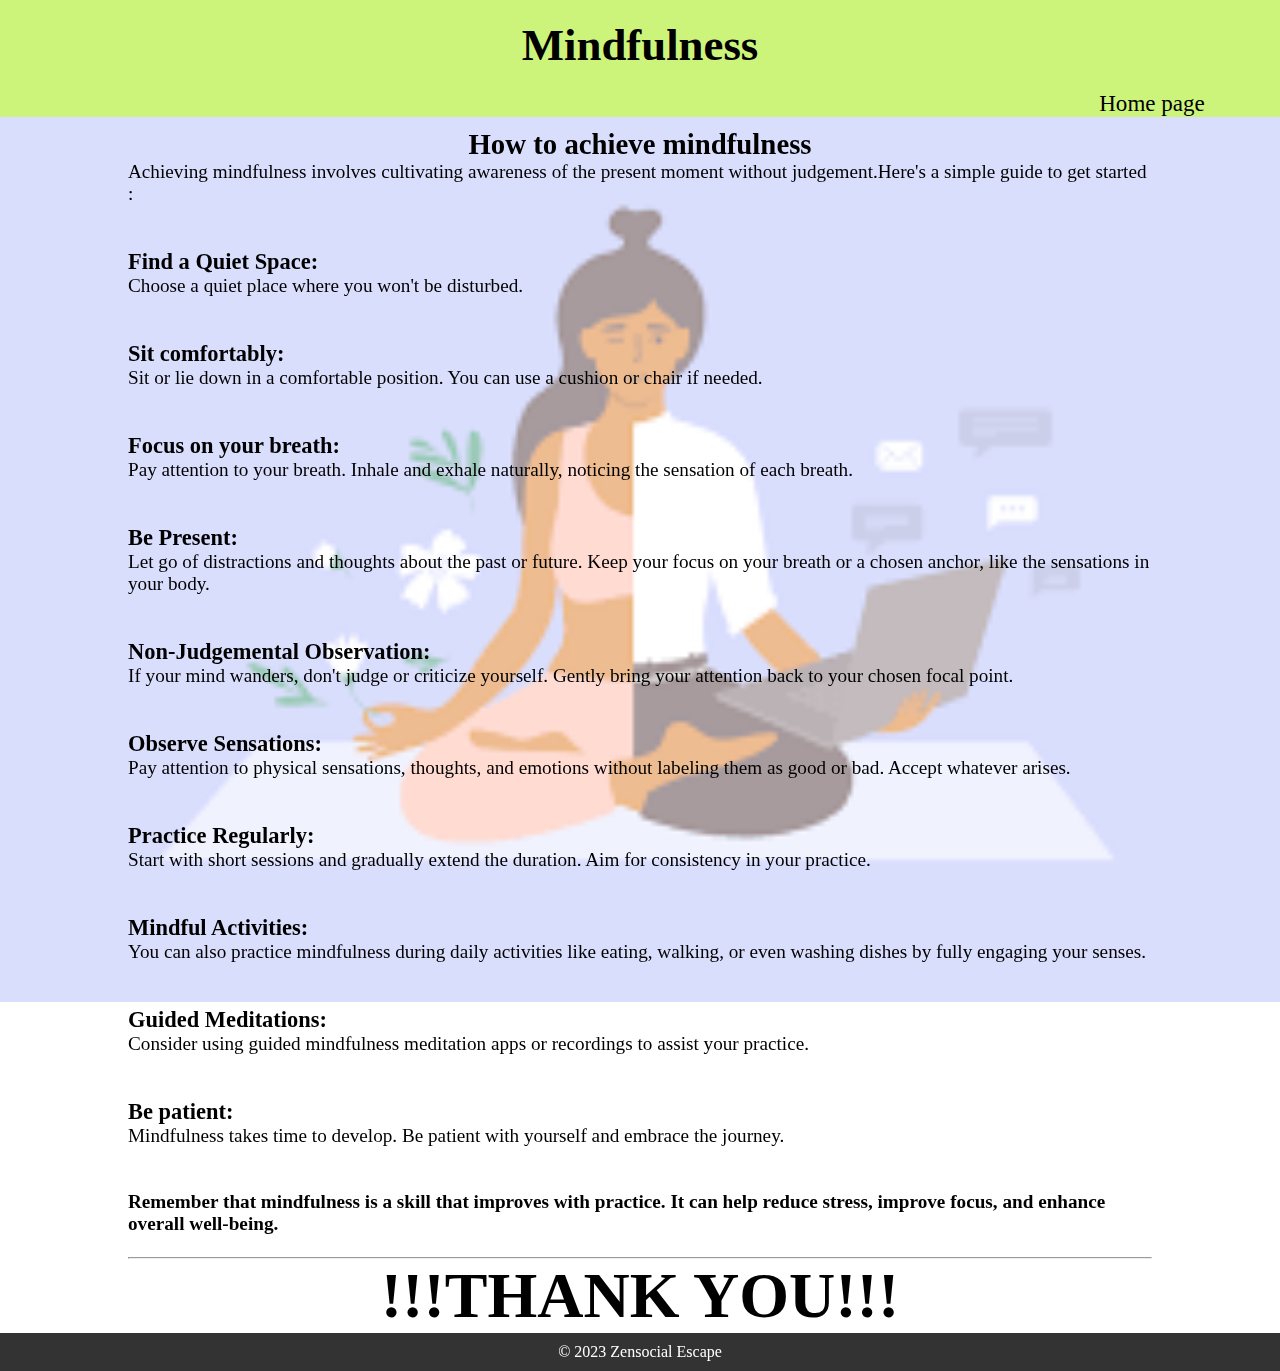
<file: Mindfullness.html>
<!DOCTYPE html>
<html lang="en">

<head>
    <meta charset="UTF-8">
    <meta name="viewport" content="width=device-width, initial-scale=1.0">
    <link rel="stylesheet" href="Mindfullness.css">
    <title>Mindfulness</title>


</head>

<body>
    <div id="content">
        <section id="mindfulness">
            <h2>Mindfulness</h2>
            <a href="index.html">Home page</a>
        </section>
        <img id="a" src="[data-uri]" alt="">
    <div id="b">
    <h2>How to achieve mindfulness</h2>
    <p>Achieving mindfulness involves cultivating awareness of the present moment without judgement.Here's a simple
        guide to get started :
    </p><br>
<br>
    <h3>Find a Quiet Space: </h3>
    <p> Choose a quiet place where you won't be disturbed.
    </p><br>
    <br><h3>Sit comfortably: </h3>
    <p> Sit or lie down in a comfortable position. You can use a cushion or chair if needed. 
    </p><br>
    <br><h3> Focus on your breath:</h3>
    <p> Pay attention to your breath. Inhale and exhale naturally, noticing the sensation of each breath. 
    </p><br>
    <br><h3>Be Present: </h3>
    <p> Let go of distractions and thoughts about the past or future. Keep your focus on your breath or a chosen anchor, like the sensations in your body. 
    </p><br>
    <br><h3>Non-Judgemental Observation: </h3>
    <p> If your mind wanders, don't judge or criticize yourself. Gently bring your attention back to your chosen focal point.
    </p><br>
   <br> <h3>Observe Sensations: </h3>
    <p> Pay attention to physical sensations, thoughts, and emotions without labeling them as good or bad. Accept whatever arises.
    </p><br>
   <br> <h3>Practice Regularly: </h3>
    <p>Start with short sessions and gradually extend the duration. Aim for consistency in your practice. 
    </p><br>
    <br>
    <h3>Mindful Activities: </h3>
    <p> You can also practice mindfulness during daily activities like eating, walking, or even washing dishes by fully engaging your senses. 
    </p><br>
    <br>
    <h3>Guided Meditations: </h3>
    <p> Consider using guided mindfulness meditation apps or recordings to assist your practice.
    </p><br>
    <br>
    <h3>Be patient: </h3>
    <p> Mindfulness takes time to develop. Be patient with yourself and embrace the journey.
    </p><br>
    <br>
    <h4>Remember that mindfulness is a skill that improves with practice. It can help reduce stress, improve focus, and enhance overall well-being. </h4>
    <br><hr>
    <h4 id="tq"> !!!THANK YOU!!!</h4>

</div>
        
</div>
<footer id="footer">
    <p>&copy; 2023 Zensocial Escape</p>
    </footer>
</body>
<html>
</file>
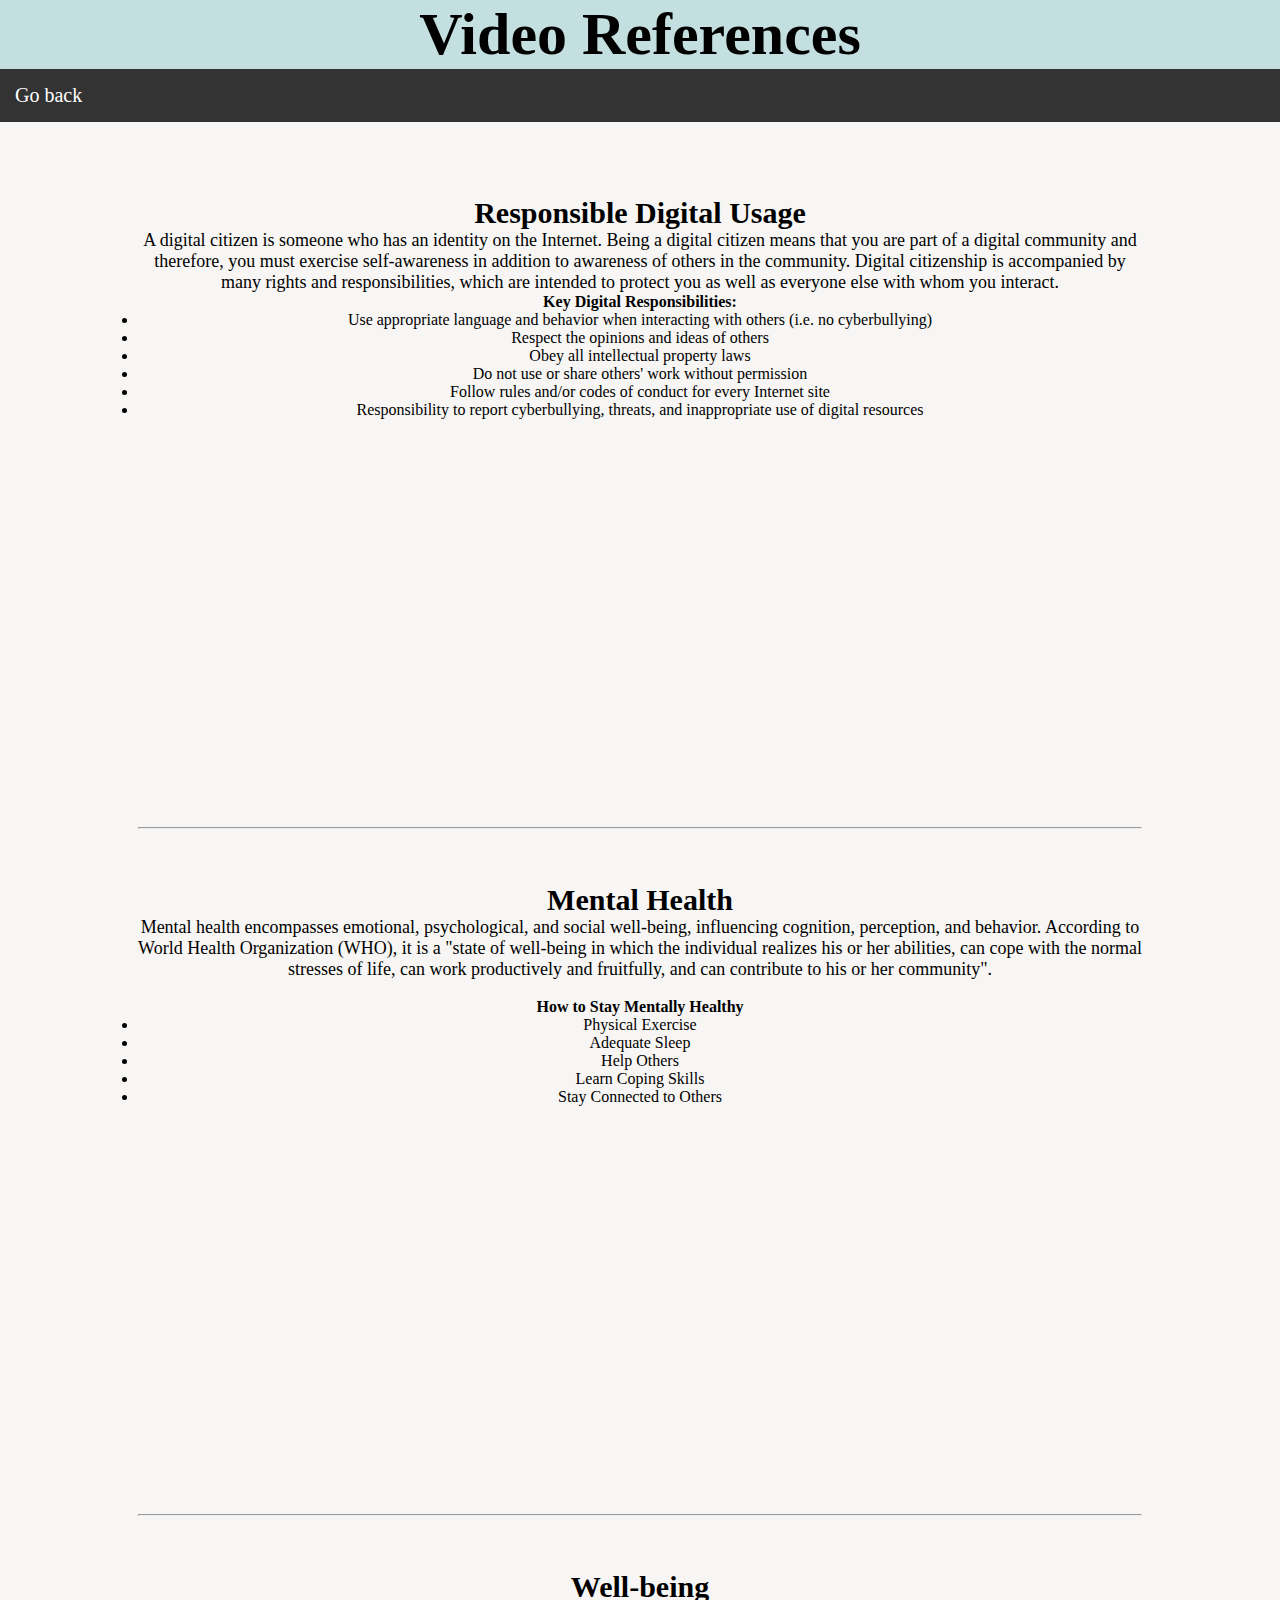
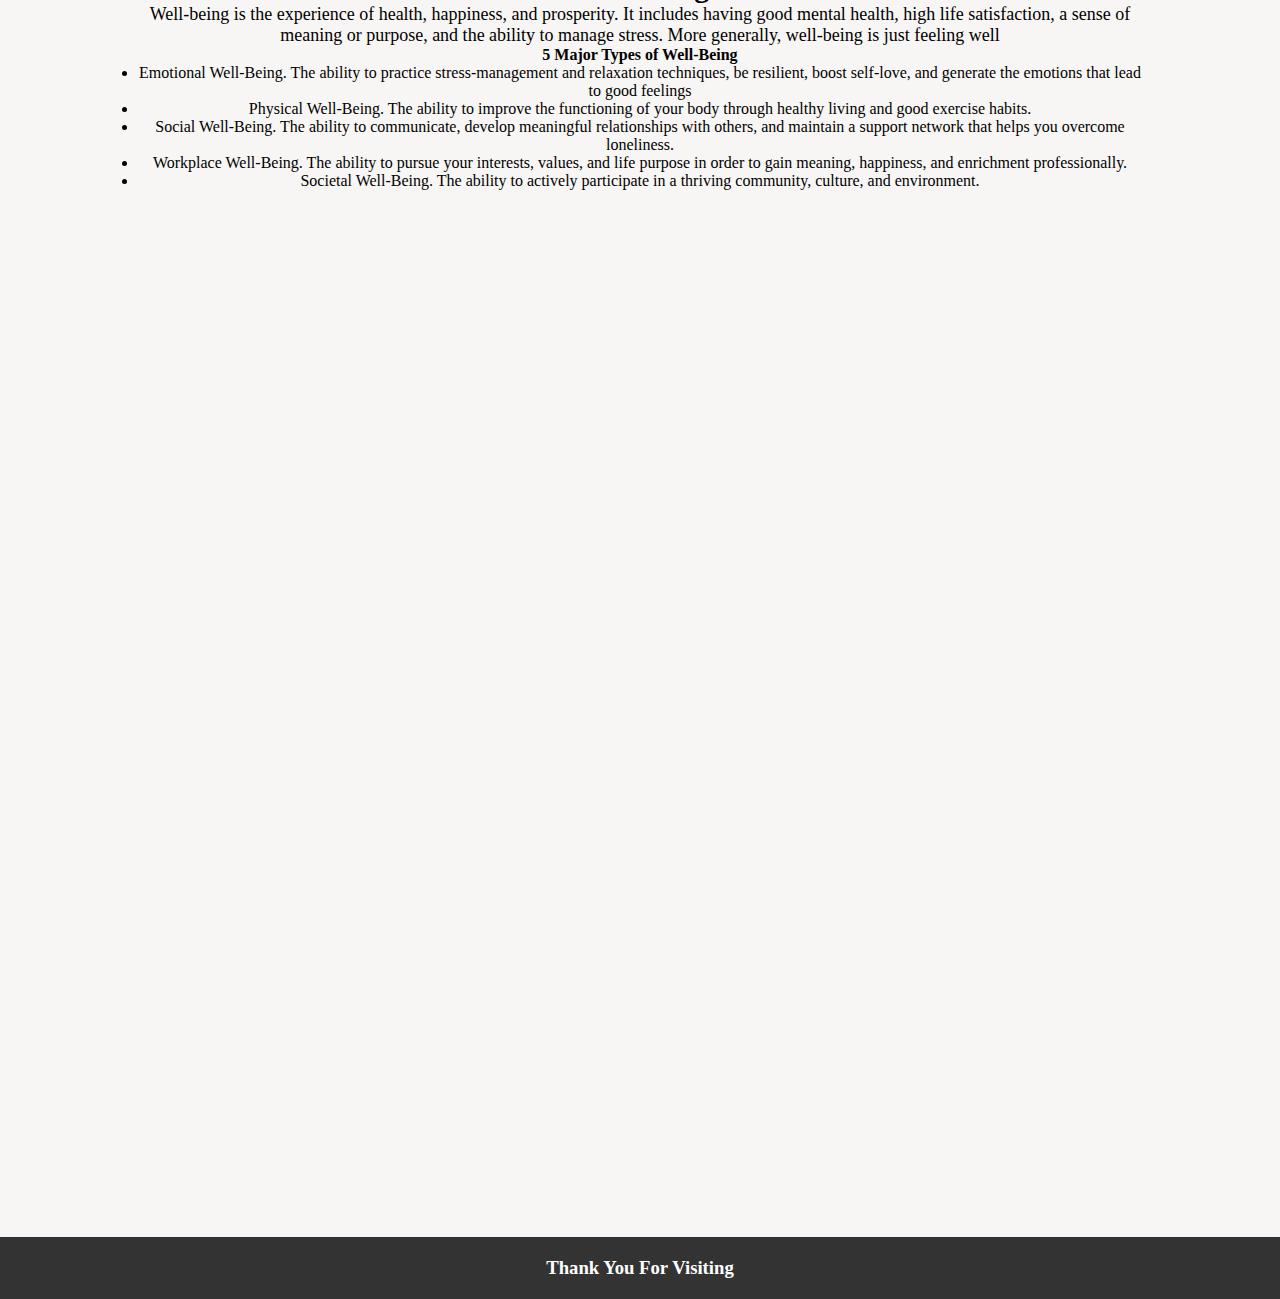
<file: vid.html>
<!DOCTYPE html>
<html lang="en">
<head>
    <meta charset="UTF-8">
    <meta name="viewport" content="width=device-width, initial-scale=1.0">
    <link rel="stylesheet" href="style55.css">
    <title>Document</title>
</head>
<body>
    <header>
    <h1>Video References </h1>
    <nav>
        <a href="home11.html">Go back</a>
    </nav>
</header>
<section>
    <div class="container">
        <div class="yt-holder">
            <h2>Responsible Digital Usage</h2>
            <p> A digital citizen is someone who has an identity on the Internet. Being a digital citizen means that you are part of a digital community and therefore, you must exercise self-awareness in addition to awareness of others in the community. Digital citizenship is accompanied by many rights and responsibilities, which are intended to protect you as well as everyone else with whom you interact.  </p>
               
            <h4>Key Digital Responsibilities:</h4>
            <ul><li> Use appropriate language and behavior when interacting with others (i.e. no cyberbullying)</li>
               <li>  Respect the opinions and ideas of others</li>
               <li> Obey all intellectual property laws</li>
               <li> Do not use or share others' work without permission</li>
               <li> Follow rules and/or codes of conduct for every Internet site </li>
               <li> Responsibility to report cyberbullying, threats, and inappropriate use of digital resources</li>
            </ul>
      
        
    <iframe width="400" height="200" src="https://www.youtube.com/embed/6PgQNc0ro9Q?si=mHSHPberdQZsd-u3" title="YouTube video player" frameborder="0" allow="accelerometer; autoplay; clipboard-write; encrypted-media; gyroscope; picture-in-picture; web-share" allowfullscreen></iframe>
    <iframe width="400" height="200" src="https://www.youtube.com/embed/MjPpG2e71Ec?si=x_tPW5oPeyaRA8u2" title="YouTube video player" frameborder="0" allow="accelerometer; autoplay; clipboard-write; encrypted-media; gyroscope; picture-in-picture; web-share" allowfullscreen></iframe>
    <iframe width="400" height="200"src="https://www.youtube.com/embed/yrln8nyVBLU?si=Xvsf9ZhOT8Nd98vm" title="YouTube video player" frameborder="0" allow="accelerometer; autoplay; clipboard-write; encrypted-media; gyroscope; picture-in-picture; web-share" allowfullscreen></iframe>
    
    <hr><br><br><br>
    
     <h2>Mental Health</h2>
     <p>Mental health encompasses emotional, psychological, and social well-being, influencing cognition, perception, and behavior. According to World Health Organization (WHO), it is a "state of well-being in which the individual realizes his or her abilities, can cope with the normal stresses of life, can work productively and fruitfully, and can contribute to his or her community".</p>
<br> <p> <h4>How to Stay Mentally Healthy</h4>
    <ul>
        <li>Physical Exercise
        </li>
        <li>Adequate Sleep  </li>
        <li>Help Others </li>
        <li>Learn Coping Skills
        </li>
        <li>Stay Connected to Others</li>

    </ul>
</p>
    <iframe width="400" height="200" src="https://www.youtube.com/embed/-QDjx_spkwI?si=vuM8ceko9viQJopy" title="YouTube video player" frameborder="0" allow="accelerometer; autoplay; clipboard-write; encrypted-media; gyroscope; picture-in-picture; web-share" allowfullscreen></iframe>
    <iframe width="400" height="200"src="https://www.youtube.com/embed/wOGqlVqyvCM?si=0RYZ1YuaTt3R1FTM" title="YouTube video player" frameborder="0" allow="accelerometer; autoplay; clipboard-write; encrypted-media; gyroscope; picture-in-picture; web-share" allowfullscreen></iframe>
    <iframe width="400" height="200" src="https://www.youtube.com/embed/QjO02NuhthM?si=EUUmWmlZUkSv6zjP" title="YouTube video player" frameborder="0" allow="accelerometer; autoplay; clipboard-write; encrypted-media; gyroscope; picture-in-picture; web-share" allowfullscreen></iframe>
    
   
    <hr><br><br><br>
     <h2>Well-being</h2>
     <P>
        Well-being is the experience of health, happiness, and prosperity. It includes having good mental health, high life satisfaction, a sense of meaning or purpose, and the ability to manage stress. More generally, well-being is just feeling well 
     </P><h4>5 Major Types of Well-Being</h4>
     <ul>
        <li>Emotional Well-Being. The ability to practice stress-management and relaxation techniques, be resilient, boost self-love, and generate the emotions that lead to good feelings</li>
        <li>Physical Well-Being. The ability to improve the functioning of your body through healthy living and good exercise habits.</li>
        <li>Social Well-Being. The ability to communicate, develop meaningful relationships with others, and maintain a support network that helps you overcome loneliness.</li>
        <li>Workplace Well-Being. The ability to pursue your interests, values, and life purpose in order to gain meaning, happiness, and enrichment professionally.</li>
        <li>Societal Well-Being. The ability to actively participate in a thriving community, culture, and environment.</li>
     </ul>


    <iframe width="400" height="200 "src="https://www.youtube.com/embed/xMyXvroH48w?si=QA6F1NnlJj2l_2Jy" title="YouTube video player" frameborder="0" allow="accelerometer; autoplay; clipboard-write; encrypted-media; gyroscope; picture-in-picture; web-share" allowfullscreen></iframe>
    <iframe width="400" height="200" src="https://www.youtube.com/embed/e9UVAafNvm4?si=RjeMfqng7QoHW2Tb" title="YouTube video player" frameborder="0" allow="accelerometer; autoplay; clipboard-write; encrypted-media; gyroscope; picture-in-picture; web-share" allowfullscreen></iframe>
    <iframe width="400" height="200 "src="https://www.youtube.com/embed/_gJ5V525SCk?si=dj5Qh-LuU0YI-TMp" title="YouTube video player" frameborder="0" allow="accelerometer; autoplay; clipboard-write; encrypted-media; gyroscope; picture-in-picture; web-share" allowfullscreen></iframe>
    
</div>
</div>
</section>
<footer>
    <h3>Thank You For Visiting</h3>
</footer>
    
</body>
</html>
</file>
<file: style.css>
body{
    margin: 0;
  background-color:rgb(255,241,245);
    background-size: cover;
    height: 100vh;
    background-position: center;
    color: black;
}



.logo_container img{
    padding-top: 0;
    width: 20vw;
    height: 20vw;
}

.logo_container{
    display: flex;

}
.name{
    font-size: 7vw;
    display: flex;
    justify-content: center;
    padding-left: 0vw;
    padding-top: 1vw;
    font-family: 'Croissant One', cursive;

}

nav{
    display: flex;

}
.elements{
    color: white;
}

.elements ul{
    display: flex;
    gap: 5vw;
    list-style-type: none;
    align-items: center;
    padding-left: 20vw;
    padding-top: 1vw;
    padding-right: 20vw;
    font-size: 1.5vw;
    color: black;

}
 a:link{
    text-decoration: none;
}

.pimg1{
    background-image: url(bg01.jpg);
    min-height: 80vw;
    padding-top: 10vw;
    position: relative;
    align-items: center;
    justify-content: center;
        background-position: center;
        background-size: cover;
        background-repeat: no-repeat;
        background-attachment: fixed;
    }

    .pimg2{
        background-image: url(bg02.jpg);
        min-height: 80vw;
        position: relative;
        align-items: center;
        justify-content: center;
        background-position: center;
        background-size: cover;
        background-repeat: no-repeat;
        background-attachment: fixed;
    }

.pimg3{
        background-image: url(bg03.jpg);
        min-height: 80vw;
        position: relative;
        align-items: center;
        justify-content: center;
        background-position: center;
        background-size: cover ;
        background-repeat: no-repeat;
        background-attachment: fixed;
        
    }
    .pimg4{
        background-image: url(bg04.jpg);
        min-height: 80vw;
        position: relative;
        align-items: center;
        justify-content: center;
        background-position: center;
        background-size: cover ;
        background-repeat: no-repeat;
        background-attachment: fixed;
        
    }


    .ptext{
        padding-top: 20vw;
        position: absolute;
        text-align: center;
        color: black;
        }

    .textBg{
         color: black;
        text-align: center;
        font-size: 2vw;
     }

     .section{
        padding: 5vw 8vw;
     }

     
     .section_light h2{
        font-size: 2vw;
        text-align: center;
     }

     footer {
        text-align: center;
        background-color: #333;
        color: #fff;
        padding: 1vw 0;
    }
    @media (max-width: 768px) {
    
        .elements ul {
            padding-left: 10%;
            padding-right: 10%;
        }
    
        .section {
            padding: 30px;
        }
    }
    
    @media (max-width: 480px) {
    
        .elements ul {
            padding-left: 5%;
            padding-right: 5%;
        }
    
    }
</file>
<file: style33.css>
* {
    box-sizing: border-box;
}

body {
    margin: 0px;
    font-family: Skranji;
}

header h1 {
    text-align: center;
    font-size: 4vw;
    color: white;
    padding: 2vw;
}

header {
    padding: 4vw;
    background-color: rgb(17, 124, 143);
}

nav {
    background-color: #333;
    overflow: hidden;
    text-align: center;
}

nav a {
    text-decoration: none;
    padding: 2vw;
    text-align: center;
    float: left;
    color: white;
    font-size: 2vw;
}

main {
    background-color: white;
    text-align: center;
    padding: 2vw;
}

h2 {
    padding: 2vw;
    text-align: center;
    font-size: 3vw;
}

section:nth-child(even) {
    background-color: rgb(241, 241, 241);
}

section {
    min-height: 35vw;
    padding: 2vw;
}

video {
    max-width: 100%;
    height: auto;
    padding: 2vw;
}

iframe {
    width: 100%;
    height: auto;
}

img {
    max-width: 100%;
    height: auto;
    padding: 2vw;
}

section h5 {
    margin: 2vw;
    font-size: 2vw;
}

footer {
    background-color: #333;
    overflow: hidden;
    text-align: center;
    padding: 2vw;
}

footer a {
    text-decoration: none;
    padding: 2vw;
    text-align: center;
    float: left;
    color: white;
    font-size: 2vw;
}

@media (max-width: 768px) {
    header h1 {
        font-size: 6vw;
    }

    header {
        padding: 8vw;
    }

    nav a {
        padding: 4vw;
        font-size: 4vw;
    }

    h2 {
        padding: 4vw;
        font-size: 5vw;
    }

    section {
        display: block;
        min-height: 50vw;
        padding: 4vw;
    }

    video {
        padding: 4vw;
    }

    img {
        padding: 4vw;
    }

    section h5 {
        margin: 4vw;
        font-size: 3vw;
    }

    footer a {
        padding: 4vw;
        font-size: 4vw;
    }
}
</file>
<file: style44.css>
*{
   margin: 0;
   padding: 0;
}
h1{
    font-size: 3.5vw;
    text-align: center;
}

nav {
    background-color: black;
    overflow: hidden;
    text-align: center;

}

nav a {
    font-size: 1.5vw;
    text-decoration: none;
    padding: 15px;
    text-align: center;
    float: left;
    color: white;
}
a:link {
    text-decoration: none;
    }
    
    a:visited {
    text-decoration: none;
    }
    
    a:hover {
    text-decoration: underline;
    }
    
    a:active {
    text-decoration: underline;
    }
    body{
        background-color:cornsilk ;
    }
     a {
        display: block;
        color: rgb(0, 0, 0);
        text-align:left;
        padding: 14px 16px;
        text-decoration: none;
        font-size: xx-large;
      }
      footer {
        background-color: #333;
        overflow: hidden;
    }
    header{
        position: relative;
        background-color: black;
        color: aliceblue;
        padding: 20px;
    }
    #sec{
        position: relative;
    }
#sec>a{
    display: flex;
    align-items: center;
    z-index: 999;
    padding-left: 60%;
}   
#sec>a>h3{
    font-size: 1.5vw;
    padding-left: 2vw;
} 
#sec>img{
    width: 30vw;
    height: 30vw;
    padding-top: 4vw;
    padding-left: 10%;
    position: absolute;
}
#sec>a>img{
    width: 10vw;
    height: 10vw;
}
#sec>h2{
    font-size: 5vw;
    position: absolute;
    padding-top: 40vw;
    padding-left: 5%;
}
footer{
    position: relative;
}
footer>a>h2{
    text-align: center;
    justify-content: center;
    align-items: center;
    font-size: 2vw;
    color: white;
    z-index: 999;
}
footer>a{
    color: white;
}

@media (max-width: 768px) {
    h1 {
        font-size: 5vw;
    }

    nav a {
        padding: 10px;
    }
    #sec>a>h3{
        font-size: 2vw;
    }
    #sec>img{
        padding-top: 10vw;
        width: 30vw;
        height: 30vw;
    }
    #sec>h2{
        padding-top: 45vw;
        font-size: 5vw;
    }
}
@media (max-width: 480px) {
    h1 {
        font-size: 5vw;
    }

    nav a {
        padding: 10px;
    }
    #sec>a>h3{
        font-size: 2vw;
    }
}
</file>
<file: style11.css>
* {
    margin: 0;
    padding: 0;
    box-sizing: border-box; 
}

body {
    background-color: aliceblue;
    color: black;
}

#h1 {
    font-size: 60px;
    color: rgb(0, 0, 0);
    background-color:#C4DFDF;
    text-align: center;
    padding: 0;
}

.navigation {
    color: black;
    background-color: #C4DFDF;
    list-style-type: none;
    display: flex;
    gap: 2vw;
    font-size: xx-large;
    text-decoration: none;
    padding-left: 2vw;
}
.navigation>a{
    color: black;
}
header {
   background-color: #C4DFDF;
}

.navigation>a:hover {
    color: #c7e5e5;
    text-decoration: underline;
}

a:link,
a:visited,
a:hover,
a:active {
    text-decoration: none;
    color: aliceblue;
}

section {
    position: relative;
}

section > h1 {
    position: absolute;
}

#main {
    padding-top: 320px;
    font-size: 60px;
    padding-left: 10%;
}

#hh {
    font-size: 50px;
    padding-top: 260px;
    padding-left: 5%;
}

footer {
    text-align: center;
    background-color: #333;
    color: #fff;
    padding: 10px 0;
}

@media (max-width: 768px) {
    #h1 {
        font-size: 40px;
    }

    .navigation {
        font-size: large;
    }

    #main {
        padding-top: 25vw;
        font-size: 40px;
    }

    #hh {
        padding-left: 7vw;
        padding-top: 20vw;
        font-size: 30px;
    }
}

@media (max-width: 480px) {
    #h1 {
        font-size: 30px;
    }

    .navigation {
        font-size: 10px;
        gap: 10px;
        padding-left: 1vw;
    }

    #main {
        font-size: 25px;
    }

    #hh {
        font-size: 15px;
    }
}
</file>
<file: style3.css>
body{
    background-image: linear-gradient(rgb(200, 255, 253), rgb(255, 255, 255) 96%);
    height: 592px;
    width: 100%;
    position: relative;
        background-position: center;
        background-size: cover;
        background-repeat: no-repeat;
        background-attachment: fixed;
    }


h1{
    align-text:center;
    
    font-size: 40px;
    align-items: center;
    
    font-family: 'Roboto', sans-serif;;
}

.grid-container{
    
    
        display: flex;
       
    
}
h4{
    text-align: justify;
    font-size: 30px;
}
 
img{
    margin: 0;
    width: 300px;


}

a:link{
    text-decoration: none;
}

button #depression{
    padding: 100px;
    background-color: rgb(99, 114, 194);
}

button:hover{
    transition: 1s ease-in-out;

}
.depression{
    margin-bottom: 50px;
}

.depression{
    float: left;
}

.anxiety{
    float: left;
    margin-left: 100px;
    margin-top: 0;
}

.socialmedia{
    float:right;
    margin-right: 50px;
}

.stress{
    float: right;
    margin-right: 50px;
}
</file>
<file: Mindfullness.css>
*{
    margin: 0;
    padding: 0;
}
html,body{
    margin: 0;
    padding: 0;
    background-color: rgba(0, 0, 0, 0);
    color: black;
}
#mindfulness{
    width: 100vw;
    text-align: center;
    background-color: rgb(204, 244, 123);
    position: fixed;
}
#mindfulness>h2{
    margin: 1.5vw;
    font-size: 3.5vw;
}
#mindfulness>a{
    color: rgb(0, 0, 0);
    font-size: 1.8vw;    
    padding-left: 80%;
}
#mindfulness>a:hover{
    font-size: 2vw;
}
#a{
    padding-top: 8vw;
    height: 100vh;
    width: 100vw;
    position: fixed;
    z-index: -1;
    opacity: 0.5;
}
a:link{
    text-decoration: none;
}
#content>#b{
    font-size: 1.5vw;
    padding-top: 10vw;
    padding-left: 10vw;
    padding-right: 10vw;
}
h2,h1{
    text-align: center;
}
#tq{
    text-align: center;
    font-size: 5vw;
}
footer {
    text-align: center;
    background-color: #333;
    color: #fff;
    padding: 10px 0;
}

@media (max-width: 768px) {
    #mindfulness > h2 {
        font-size: 4.5vw; 
    }

    #mindfulness > a {
        font-size: 2.5vw; 
        padding-left: 50%; 
    }

    #content > #b {
        font-size: 2vw;
        padding-top: 10vw; 
        padding-left: 5vw; 
        padding-right: 5vw; 
    }
}

@media (max-width: 480px) {
    #mindfulness > h2 {
        font-size: 6vw; 
    }

    #mindfulness > a {
        font-size: 3vw; 
        padding-left: 40%;
    }

    #content > #b {
        font-size: 2.5vw; 
        padding-top: 17vw; 
        padding-left: 3vw;
        padding-right: 3vw; 
    }
}
</file>
<file: style55.css>
* {
    margin: 0;
    padding: 0;
    box-sizing: border-box; 
}

.container {
    margin: 0 auto;
    max-width: 1200px; 
    padding: 10px; 
}

.yt-holder {
    position: relative;
    padding-bottom: 56.25%; 
}

section {
   background-color:#F8F6F4;
    padding: 5% 10%; 
    text-align: center;
}

nav {
    background-color: #333;
    overflow: hidden;
}

nav a {
    text-decoration: none;
    padding: 15px;
    text-align: center;
    display: inline-block; 
    color: white;
    font-size: 20px; 
}

h1 {
    font-size: 60px; 
    text-align: center;
}

footer {
    background-color: #333;
    text-decoration: none;
    padding: 20px;
    text-align: center;
    color: white;
}

h2 {
    font-size: 30px; 
}

p {
    font-size: 18px; 
}

li {
    font-size: 16px; 
}

@media (max-width: 768px) {
    nav a {
        font-size: 16px;
    }

    h1 {
        font-size: 40px; 
    }

    h2 {
        font-size: 24px;   
      }

    p {
        font-size: 16px; 
    }

    li {
        font-size: 14px; 
    }
}
@media (max-width: 480px) {
    body,html{
        width: 100%;
    }
    .yt-holder>iframe{
        position: relative;
        width: 100%;
    }
    nav a {
        font-size: 16px;
    }
    header{
        width: 100%;
    }
    h1 {
        width: 100vw;
        font-size: 40px; 
    }

    h2 {
        font-size: 24px;   
      }

    p {
        font-size: 16px; 
    }

    li {
        font-size: 14px; 
    }
}
header{
    background-color: #C4DFDF;
}
</file>
